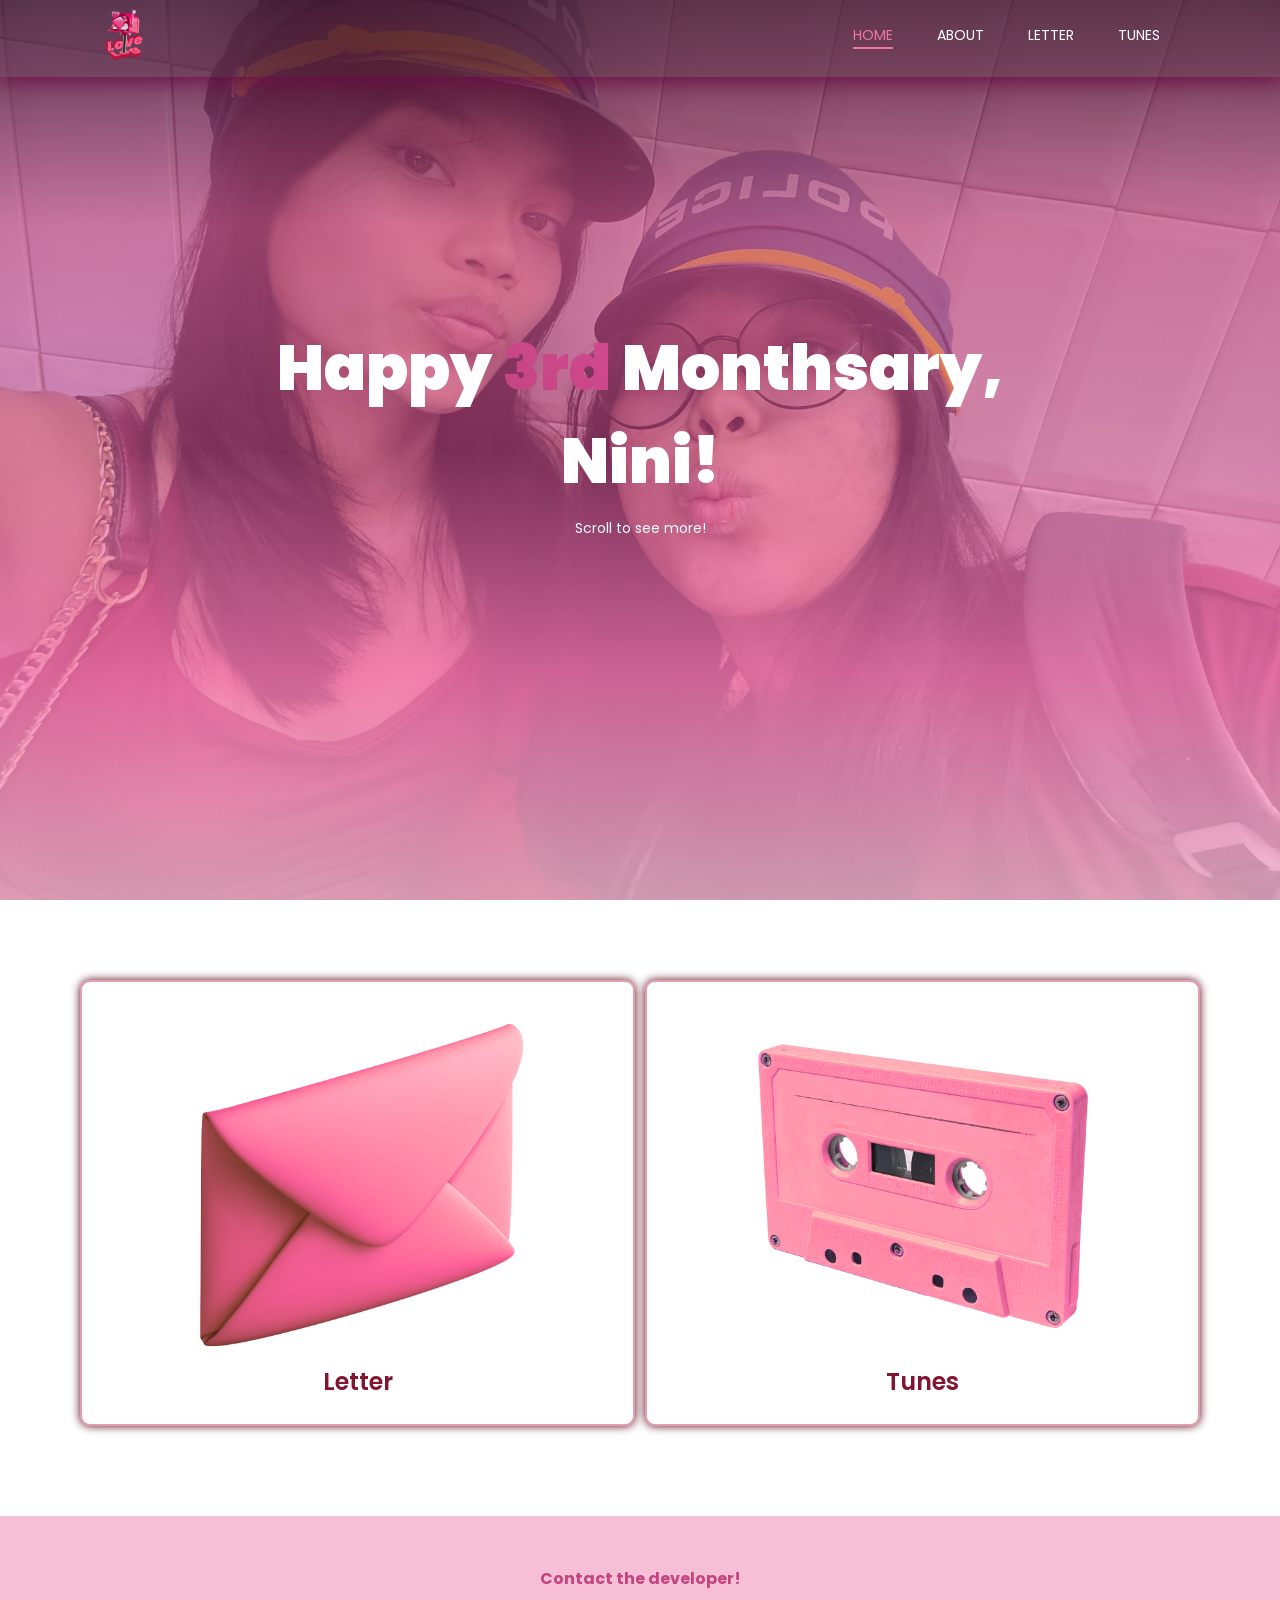
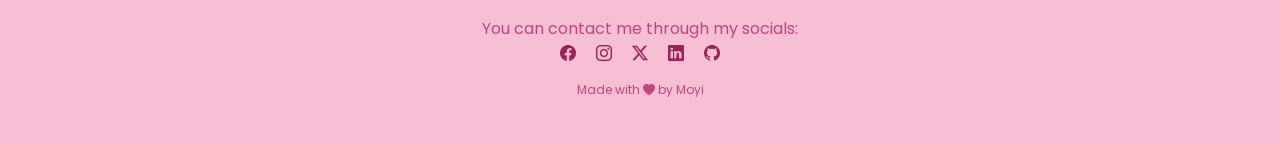
<file: index.html>
<!DOCTYPE html>
<html>
    <head>
        <meta name="viewport" content="width=device-width, initial-scale=1.0">
        <title> Happy Monthsary! </title>
        <link rel="icon" type="image/x-icon" href="images/apr.png">
        <link rel="stylesheet" href="style.css">
        <link rel="preconnect" href="https://fonts.googleapis.com">
        <link rel="preconnect" href="https://fonts.gstatic.com" crossorigin>
        <link href="https://fonts.googleapis.com/css2?family=Poppins:wght@400;500;700;900&display=swap" rel="stylesheet">
        <link rel="stylesheet" href="https://cdn.jsdelivr.net/npm/bootstrap-icons@1.11.3/font/bootstrap-icons.css">
    </head>
    <body>
        <section class="header">
            <nav>
                <a href="index.html"><img src="images/logo.png" alt=""></a>
                <div class="navLinks" id="navLLinks">
                    <i class="bi bi-x-circle-fill" onclick="hideMenu()"></i>
                    <ul>
                        <li><a href="index.html" class="active">HOME</a></li>
                        <li><a href="about.html">ABOUT</a></li>
                        <li><a href="letter.html">LETTER</a></li>
                        <li><a href="tunes.html">TUNES</a></li>
                    </ul>
                </div>
                <i class="bi bi-three-dots-vertical" onclick="showMenu()"></i>
            </nav>

            <div class="textBox">
                <h1>Happy <span>3rd</span> Monthsary,<br>Nini</span>!</h1>
                <p>Scroll to see more!</p>
            </div>
        </section>

<!----- BUTTONS ----->
        <section class="buttons">
            <div class="lt">
                <a href="letter.html"><img src="images/letter.png" alt=""><h1>Letter</h1></a>
            </div>
            <div class ="lt">
                <a href="tunes.html"><img src="images/tunes.png" alt=""><h1>Tunes</h1></a>
            </div>
        </section>

<!----- FOOTER ----->
        <section class="footer">
            <h4>Contact the developer!</h4>
            <p>You can contact me through my socials:</p>
            <div class="icons">
                <a href="https://www.facebook.com/precious.moira.vizcayno"><i class="bi bi-facebook"></i></a>
                <a href="https://www.instagram.com/moyra.aa?igsh=dmlubWl6cDI1ODhz"><i class="bi bi-instagram"></i></a>
                <a href="https://x.com/moyra_aa"><i class="bi bi-twitter-x"></i></a>
                <a href="https://www.linkedin.com/in/moira-vizcayno-36a12a377?utm_source=share_via&utm_content=profile&utm_medium=member_android"><i class="bi bi-linkedin"></i></a>
                <a href="https://github.com/taeberyy"><i class="bi bi-github"></i></a>
            </div>
            <p class="lastFooter">Made with <i class="ba bi-heart-fill"></i> by Moyi </p>
        </section>

<!----- JS ----->
    <script>
        var navLLinks = document.getElementById("navLLinks");

        function showMenu(){
            navLLinks.style.right = "0";
        }
        function hideMenu(){
            navLLinks.style.right = "-200px";
        }
    </script>

    </body>
</html>
</file>
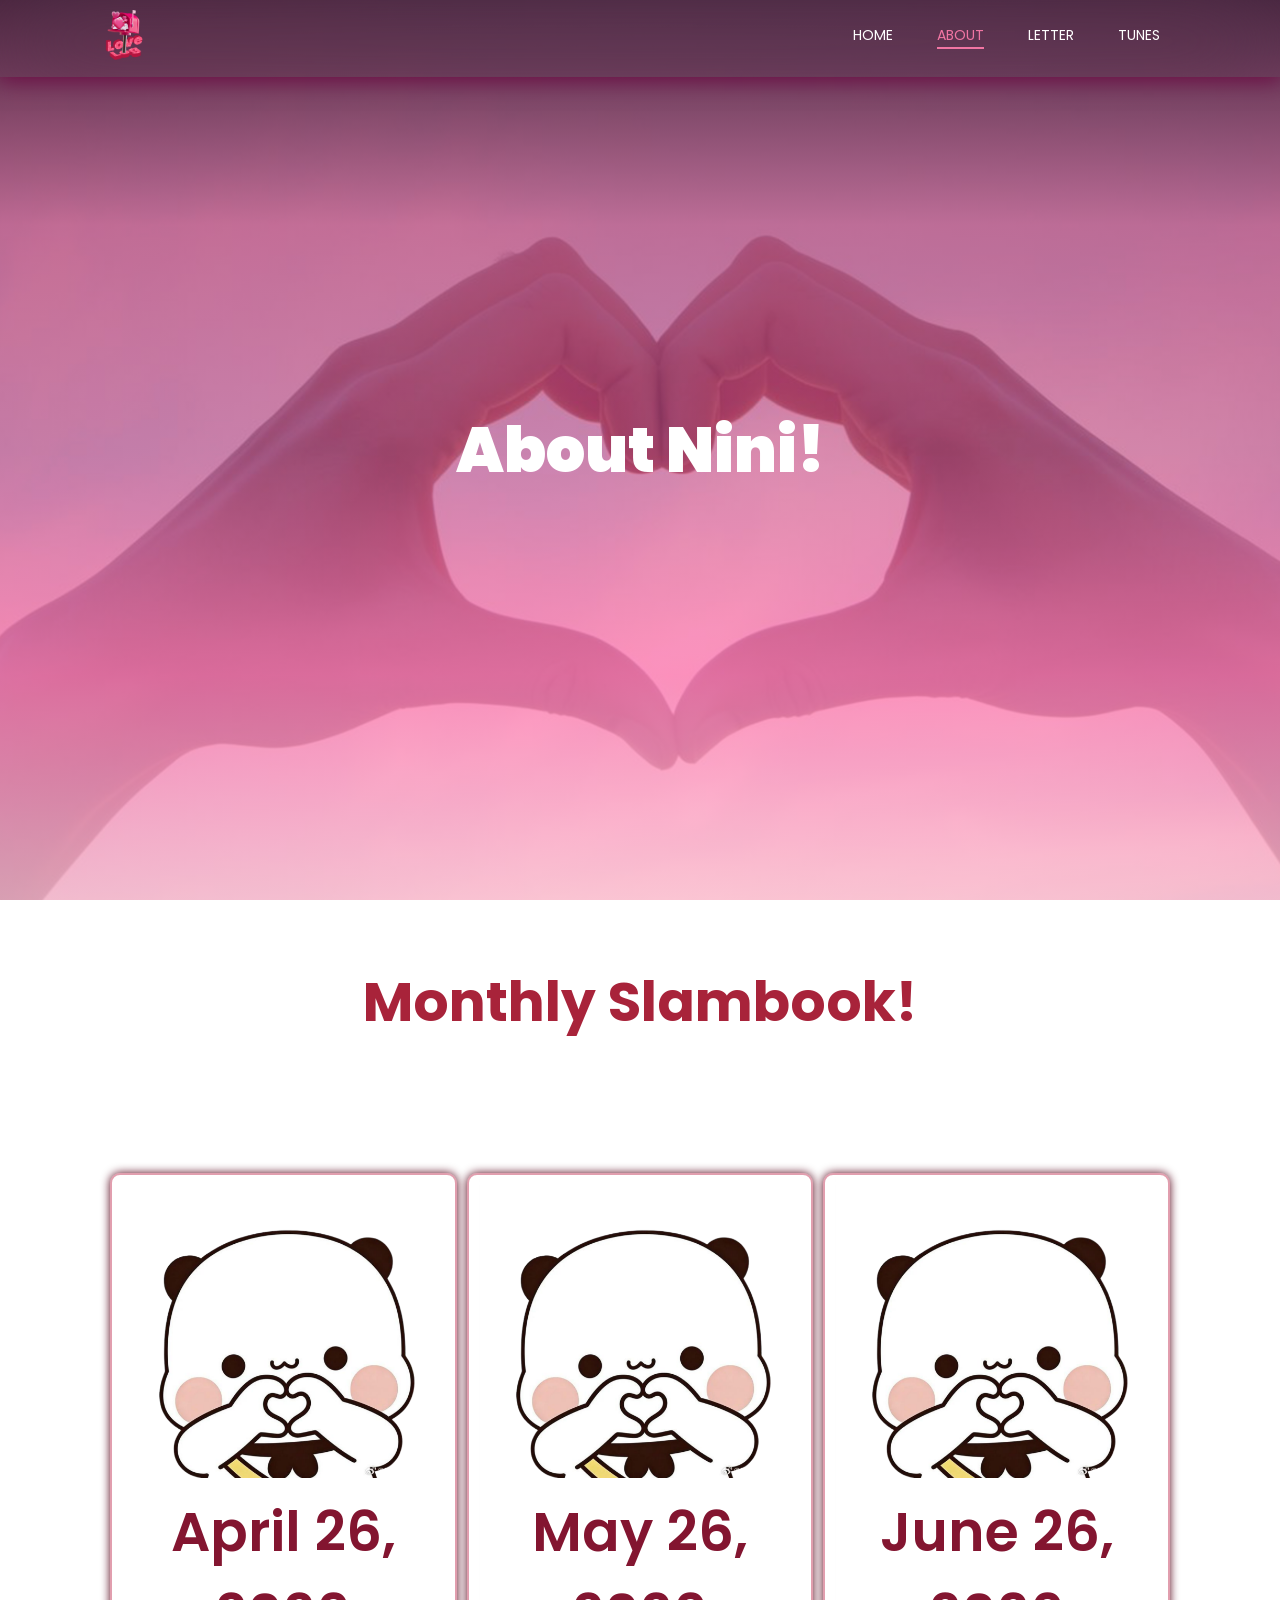
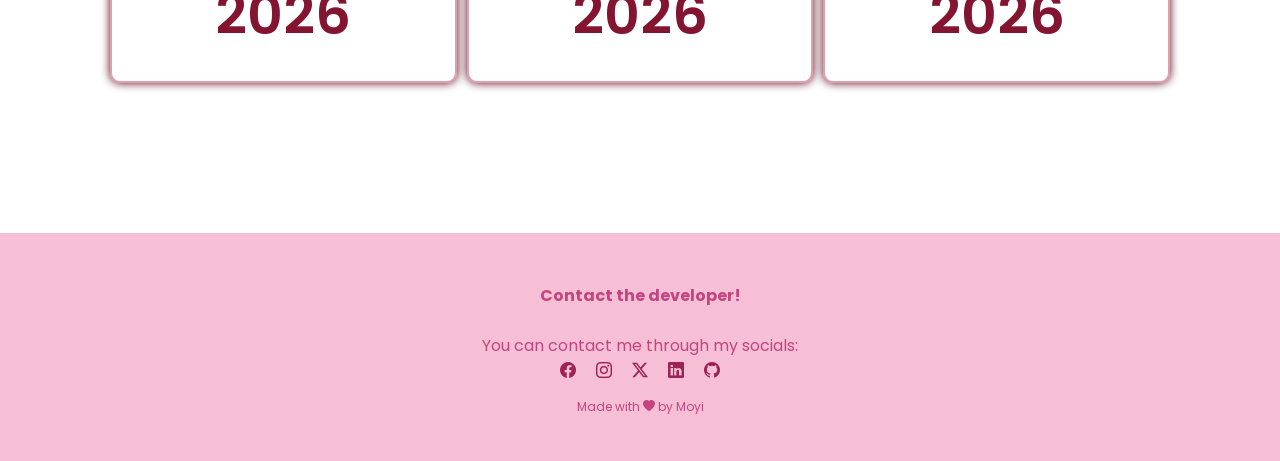
<file: about.html>
<!DOCTYPE html>
<html>
    <head>
        <meta name="viewport" content="width=device-width, initial-scale=1.0">
        <title> Happy Monthsary! </title>
        <link rel="icon" type="image/x-icon" href="images/apr.png">
        <link rel="stylesheet" href="style.css">
        <link rel="preconnect" href="https://fonts.googleapis.com">
        <link rel="preconnect" href="https://fonts.gstatic.com" crossorigin>
        <link href="https://fonts.googleapis.com/css2?family=Poppins:wght@400;500;700;900&display=swap" rel="stylesheet">
        <link rel="stylesheet" href="https://cdn.jsdelivr.net/npm/bootstrap-icons@1.11.3/font/bootstrap-icons.css">
    </head>
    <body>
        <section class="subHeader">
            <nav>
                <a href="index.html"><img src="images/logo.png" alt=""></a>
                <div class="navLinks" id="navLLinks">
                    <i class="bi bi-x-circle-fill" onclick="hideMenu()"></i>
                    <ul>
                        <li><a href="index.html">HOME</a></li>
                        <li><a href="about.html" class="active">ABOUT</a></li>
                        <li><a href="letter.html">LETTER</a></li>
                        <li><a href="tunes.html">TUNES</a></li>
                    </ul>
                </div>
                <i class="bi bi-three-dots-vertical" onclick="showMenu()"></i>
            </nav>

            <div class="textBox">
                <h1>About Nini!</h1>
            </div>
        </section>

<!----- SLAMBOOK -----> 
        <section class="slambook">
            <h1>Monthly Slambook!</h1>
            <div class="buttons">
            <div class="lt">
                <a href="about1.html"><img src="images/dudu.png" alt=""><h1>April 26, 2026</h1></a>
            </div>
            <div class ="lt">
                <a href="about2.html"><img src="images/dudu.png" alt=""><h1>May 26, 2026</h1></a>
            </div>
            <div class ="lt">
                <a href="about3.html"><img src="images/dudu.png" alt=""><h1>June 26, 2026</h1></a>
            </div>
        </div>
            
        </section>
<!----- FOOTER ----->
        <section class="footer">
            <h4>Contact the developer!</h4>
            <p>You can contact me through my socials:</p>
            <div class="icons">
                <a href="https://www.facebook.com/precious.moira.vizcayno"><i class="bi bi-facebook"></i></a>
                <a href="https://www.instagram.com/moyra.aa?igsh=dmlubWl6cDI1ODhz"><i class="bi bi-instagram"></i></a>
                <a href="https://x.com/moyra_aa"><i class="bi bi-twitter-x"></i></a>
                <a href="https://www.linkedin.com/in/moira-vizcayno-36a12a377?utm_source=share_via&utm_content=profile&utm_medium=member_android"><i class="bi bi-linkedin"></i></a>
                <a href="https://github.com/taeberyy"><i class="bi bi-github"></i></a>
            </div>
            <p class="lastFooter">Made with <i class="ba bi-heart-fill"></i> by Moyi </p>
        </section>

<!----- JS ----->
    <script>
        var navLLinks = document.getElementById("navLLinks");

        function showMenu(){
            navLLinks.style.right = "0";
        }
        function hideMenu(){
            navLLinks.style.right = "-200px";
        }
    </script>

    </body>
</html>
</file>
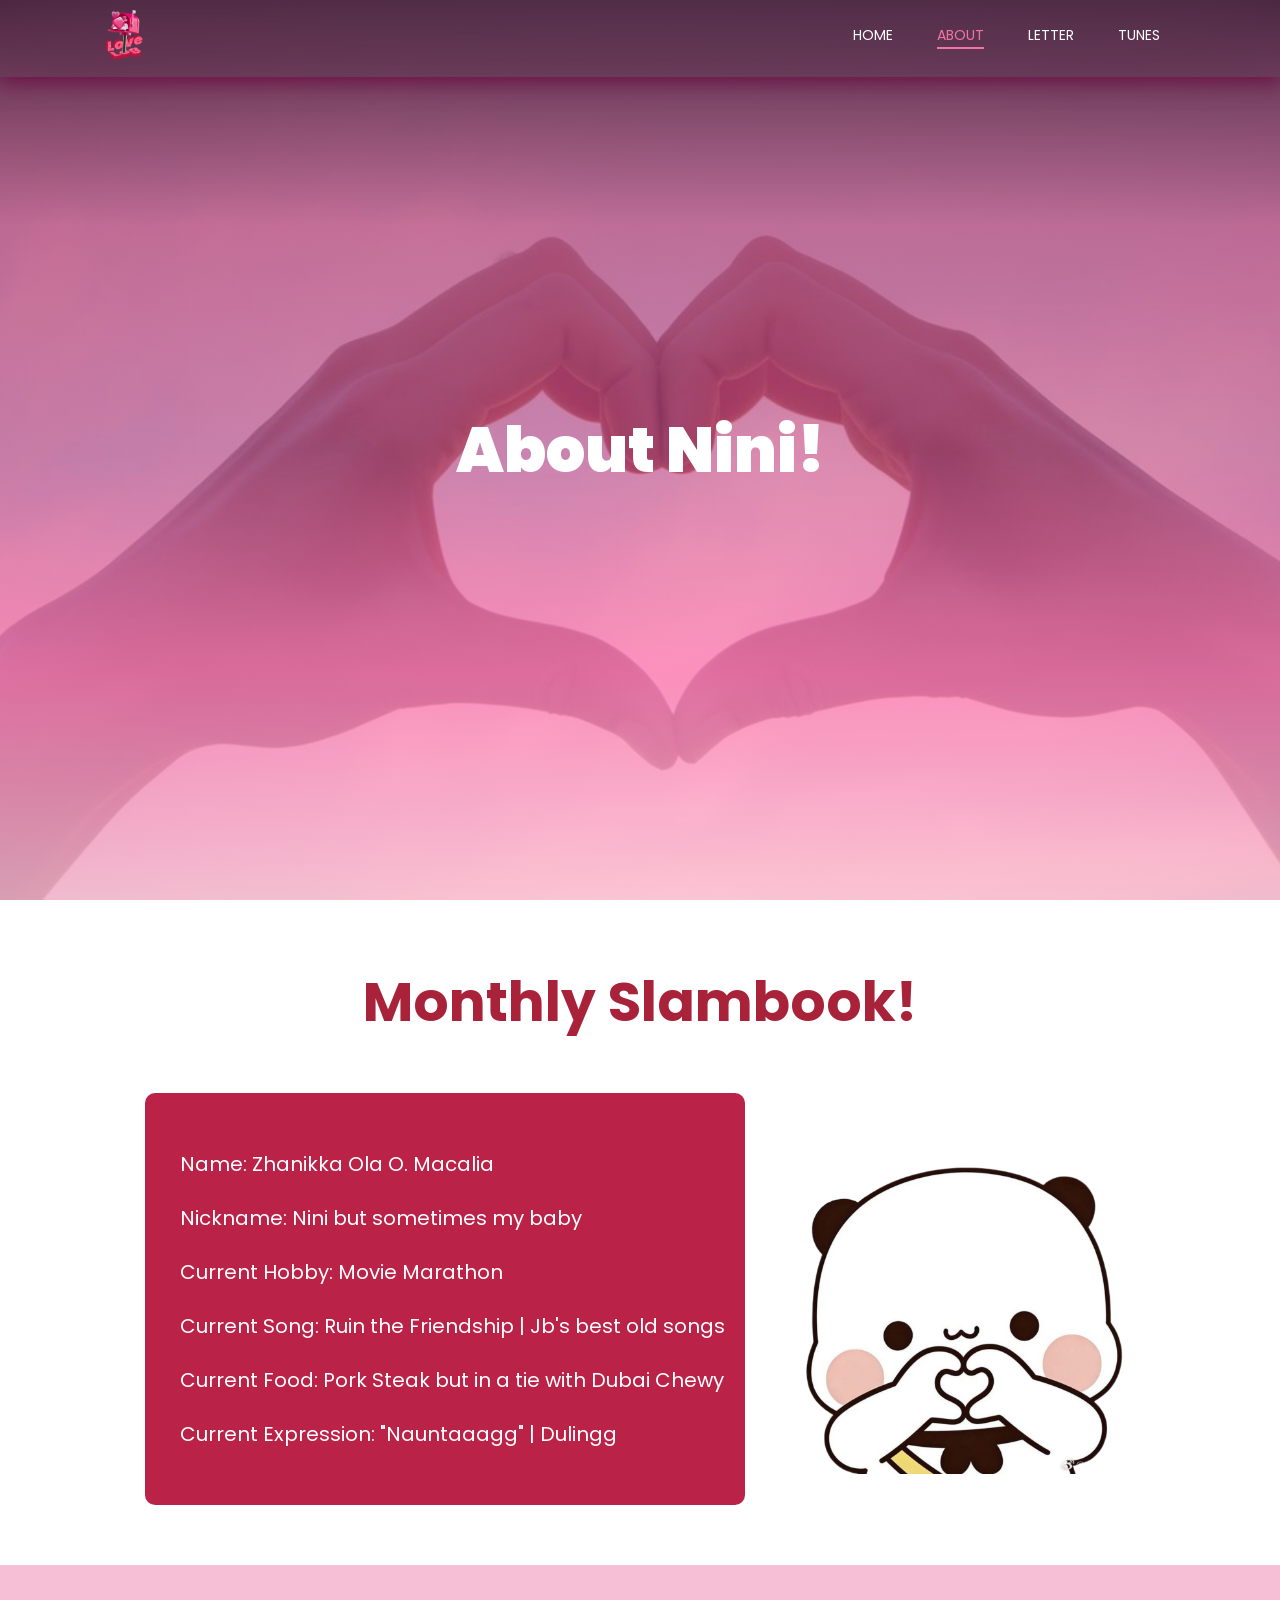
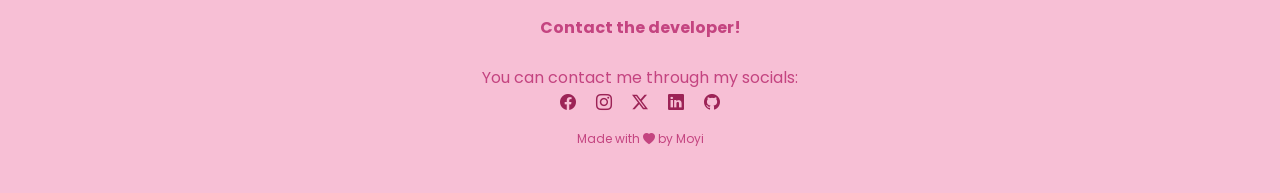
<file: about1.html>
<!DOCTYPE html>
<html>
    <head>
        <meta name="viewport" content="width=device-width, initial-scale=1.0">
        <title> Happy Monthsary! </title>
        <link rel="icon" type="image/x-icon" href="images/apr.png">
        <link rel="stylesheet" href="style.css">
        <link rel="preconnect" href="https://fonts.googleapis.com">
        <link rel="preconnect" href="https://fonts.gstatic.com" crossorigin>
        <link href="https://fonts.googleapis.com/css2?family=Poppins:wght@400;500;700;900&display=swap" rel="stylesheet">
        <link rel="stylesheet" href="https://cdn.jsdelivr.net/npm/bootstrap-icons@1.11.3/font/bootstrap-icons.css">
    </head>
    <body>
        <section class="subHeader">
            <nav>
                <a href="index.html"><img src="images/logo.png" alt=""></a>
                <div class="navLinks" id="navLLinks">
                    <i class="bi bi-x-circle-fill" onclick="hideMenu()"></i>
                    <ul>
                        <li><a href="index.html">HOME</a></li>
                        <li><a href="about.html" class="active">ABOUT</a></li>
                        <li><a href="letter.html">LETTER</a></li>
                        <li><a href="tunes.html">TUNES</a></li>
                    </ul>
                </div>
                <i class="bi bi-three-dots-vertical" onclick="showMenu()"></i>
            </nav>

            <div class="textBox">
                <h1>About Nini!</h1>
            </div>
        </section>

<!----- SLAMBOOK -----> 
        <section class="slambook">
            <h1>Monthly Slambook!</h1>
            <div class="slamNiniBox">
                <div class="slamNini">
                <p>Name: Zhanikka Ola O. Macalia</p>
                <p>Nickname: Nini but sometimes my baby</p>
                <p>Current Hobby: Movie Marathon</p>
                <p>Current Song: Ruin the Friendship | Jb's best old songs</p>
                <p>Current Food: Pork Steak but in a tie with Dubai Chewy</p>
                <p>Current Expression: "Nauntaaagg" | Dulingg </p> 
                </div>
            <div class="slamNiniImg"><img src="images/dudu.png" alt="">
            </div>  
            </div>         
        </section>
            
        </section>
<!----- FOOTER ----->
        <section class="footer">
            <h4>Contact the developer!</h4>
            <p>You can contact me through my socials:</p>
            <div class="icons">
                <a href="https://www.facebook.com/precious.moira.vizcayno"><i class="bi bi-facebook"></i></a>
                <a href="https://www.instagram.com/moyra.aa?igsh=dmlubWl6cDI1ODhz"><i class="bi bi-instagram"></i></a>
                <a href="https://x.com/moyra_aa"><i class="bi bi-twitter-x"></i></a>
                <a href="https://www.linkedin.com/in/moira-vizcayno-36a12a377?utm_source=share_via&utm_content=profile&utm_medium=member_android"><i class="bi bi-linkedin"></i></a>
                <a href="https://github.com/taeberyy"><i class="bi bi-github"></i></a>
            </div>
            <p class="lastFooter">Made with <i class="ba bi-heart-fill"></i> by Moyi </p>
        </section>

<!----- JS ----->
    <script>
        var navLLinks = document.getElementById("navLLinks");

        function showMenu(){
            navLLinks.style.right = "0";
        }
        function hideMenu(){
            navLLinks.style.right = "-200px";
        }
    </script>

    </body>
</html>
</file>
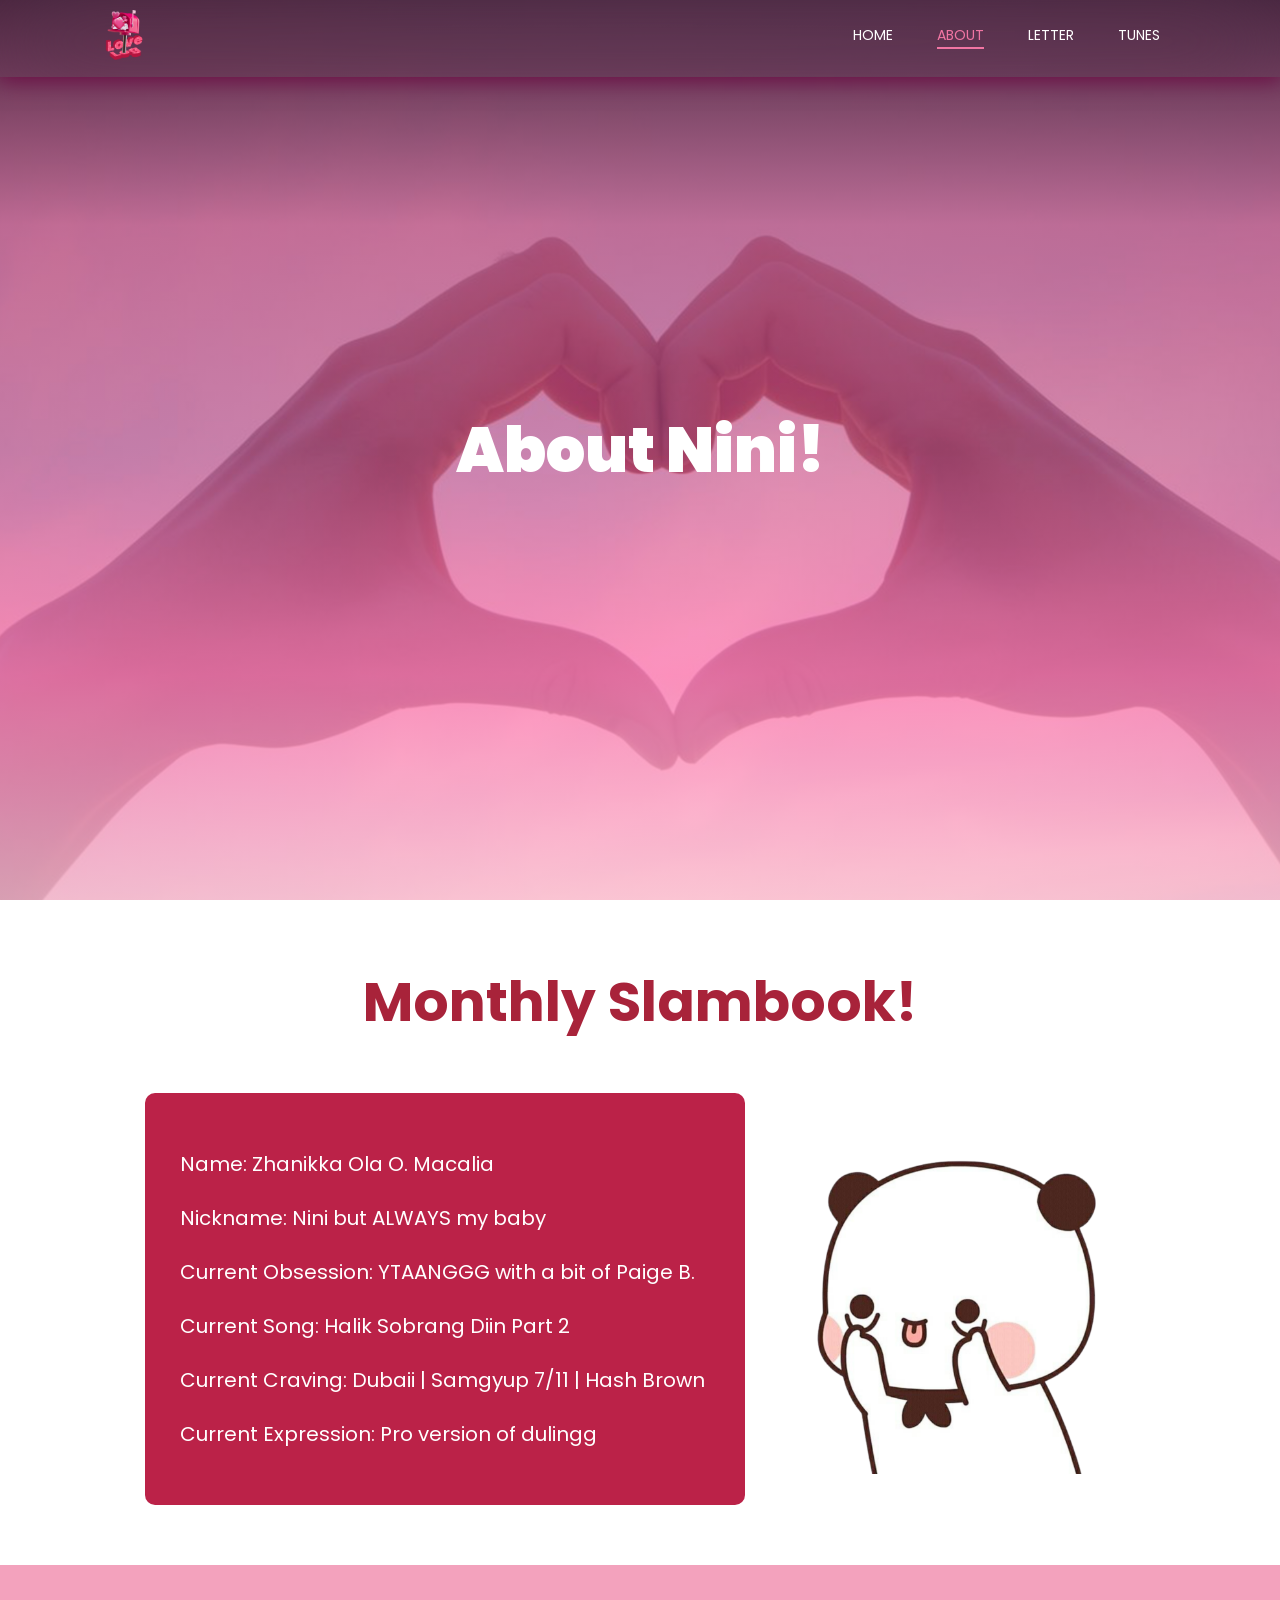
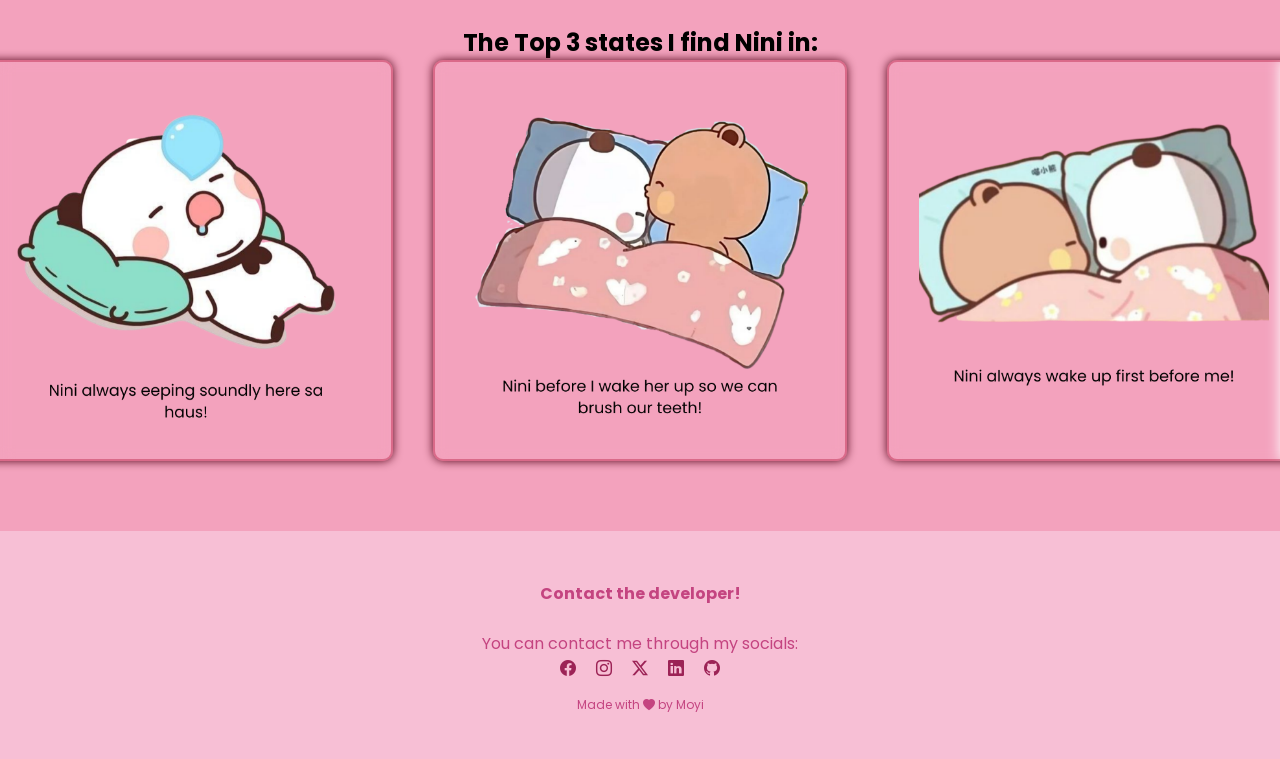
<file: about2.html>
<!DOCTYPE html>
<html>
    <head>
        <meta name="viewport" content="width=device-width, initial-scale=1.0">
        <title> Happy Monthsary! </title>
        <link rel="icon" type="image/x-icon" href="images/apr.png">
        <link rel="stylesheet" href="style.css">
        <link rel="preconnect" href="https://fonts.googleapis.com">
        <link rel="preconnect" href="https://fonts.gstatic.com" crossorigin>
        <link href="https://fonts.googleapis.com/css2?family=Poppins:wght@400;500;700;900&display=swap" rel="stylesheet">
        <link rel="stylesheet" href="https://cdn.jsdelivr.net/npm/bootstrap-icons@1.11.3/font/bootstrap-icons.css">
    </head>
    <body>
        <section class="subHeader">
            <nav>
                <a href="index.html"><img src="images/logo.png" alt=""></a>
                <div class="navLinks" id="navLLinks">
                    <i class="bi bi-x-circle-fill" onclick="hideMenu()"></i>
                    <ul>
                        <li><a href="index.html">HOME</a></li>
                        <li><a href="about.html" class="active">ABOUT</a></li>
                        <li><a href="letter.html">LETTER</a></li>
                        <li><a href="tunes.html">TUNES</a></li>
                    </ul>
                </div>
                <i class="bi bi-three-dots-vertical" onclick="showMenu()"></i>
            </nav>

            <div class="textBox">
                <h1>About Nini!</h1>
            </div>
        </section>

<!----- SLAMBOOK -----> 
        <section class="slambook">
            <h1>Monthly Slambook!</h1>
            <div class="slamNiniBox">
                <div class="slamNini">
                <p>Name: Zhanikka Ola O. Macalia</p>
                <p>Nickname: Nini but ALWAYS my baby</p>
                <p>Current Obsession: YTAANGGG with a bit of Paige B. </p>
                <p>Current Song: Halik Sobrang Diin Part 2</p>
                <p>Current Craving: Dubaii | Samgyup 7/11 | Hash Brown</p>
                <p>Current Expression: Pro version of dulingg </p> 
                </div>
            <div class="slamNiniImg"><img src="images/niniA.png" alt="">
            </div>  
            </div>         
        </section>

        <section class="aboutsec">
            <h1>The Top 3 states I find Nini in: </h1>
            <div class="parapantay">
                <div class="absec2">
                <img src="images/niniB.png" alt="">
                </div>
                <div class ="absec2">
                <img src="images/niniC.png" alt="">
                </div>
                <div class ="absec2">
                <img src="images/niniD.png" alt="">
                </div>
            </div>
            
        </section>
<!----- FOOTER ----->
        <section class="footer">
            <h4>Contact the developer!</h4>
            <p>You can contact me through my socials:</p>
            <div class="icons">
                <a href="https://www.facebook.com/precious.moira.vizcayno"><i class="bi bi-facebook"></i></a>
                <a href="https://www.instagram.com/moyra.aa?igsh=dmlubWl6cDI1ODhz"><i class="bi bi-instagram"></i></a>
                <a href="https://x.com/moyra_aa"><i class="bi bi-twitter-x"></i></a>
                <a href="https://www.linkedin.com/in/moira-vizcayno-36a12a377?utm_source=share_via&utm_content=profile&utm_medium=member_android"><i class="bi bi-linkedin"></i></a>
                <a href="https://github.com/taeberyy"><i class="bi bi-github"></i></a>
            </div>
            <p class="lastFooter">Made with <i class="ba bi-heart-fill"></i> by Moyi </p>
        </section>

<!----- JS ----->
    <script>
        var navLLinks = document.getElementById("navLLinks");

        function showMenu(){
            navLLinks.style.right = "0";
        }
        function hideMenu(){
            navLLinks.style.right = "-200px";
        }
    </script>

    </body>
</html>
</file>
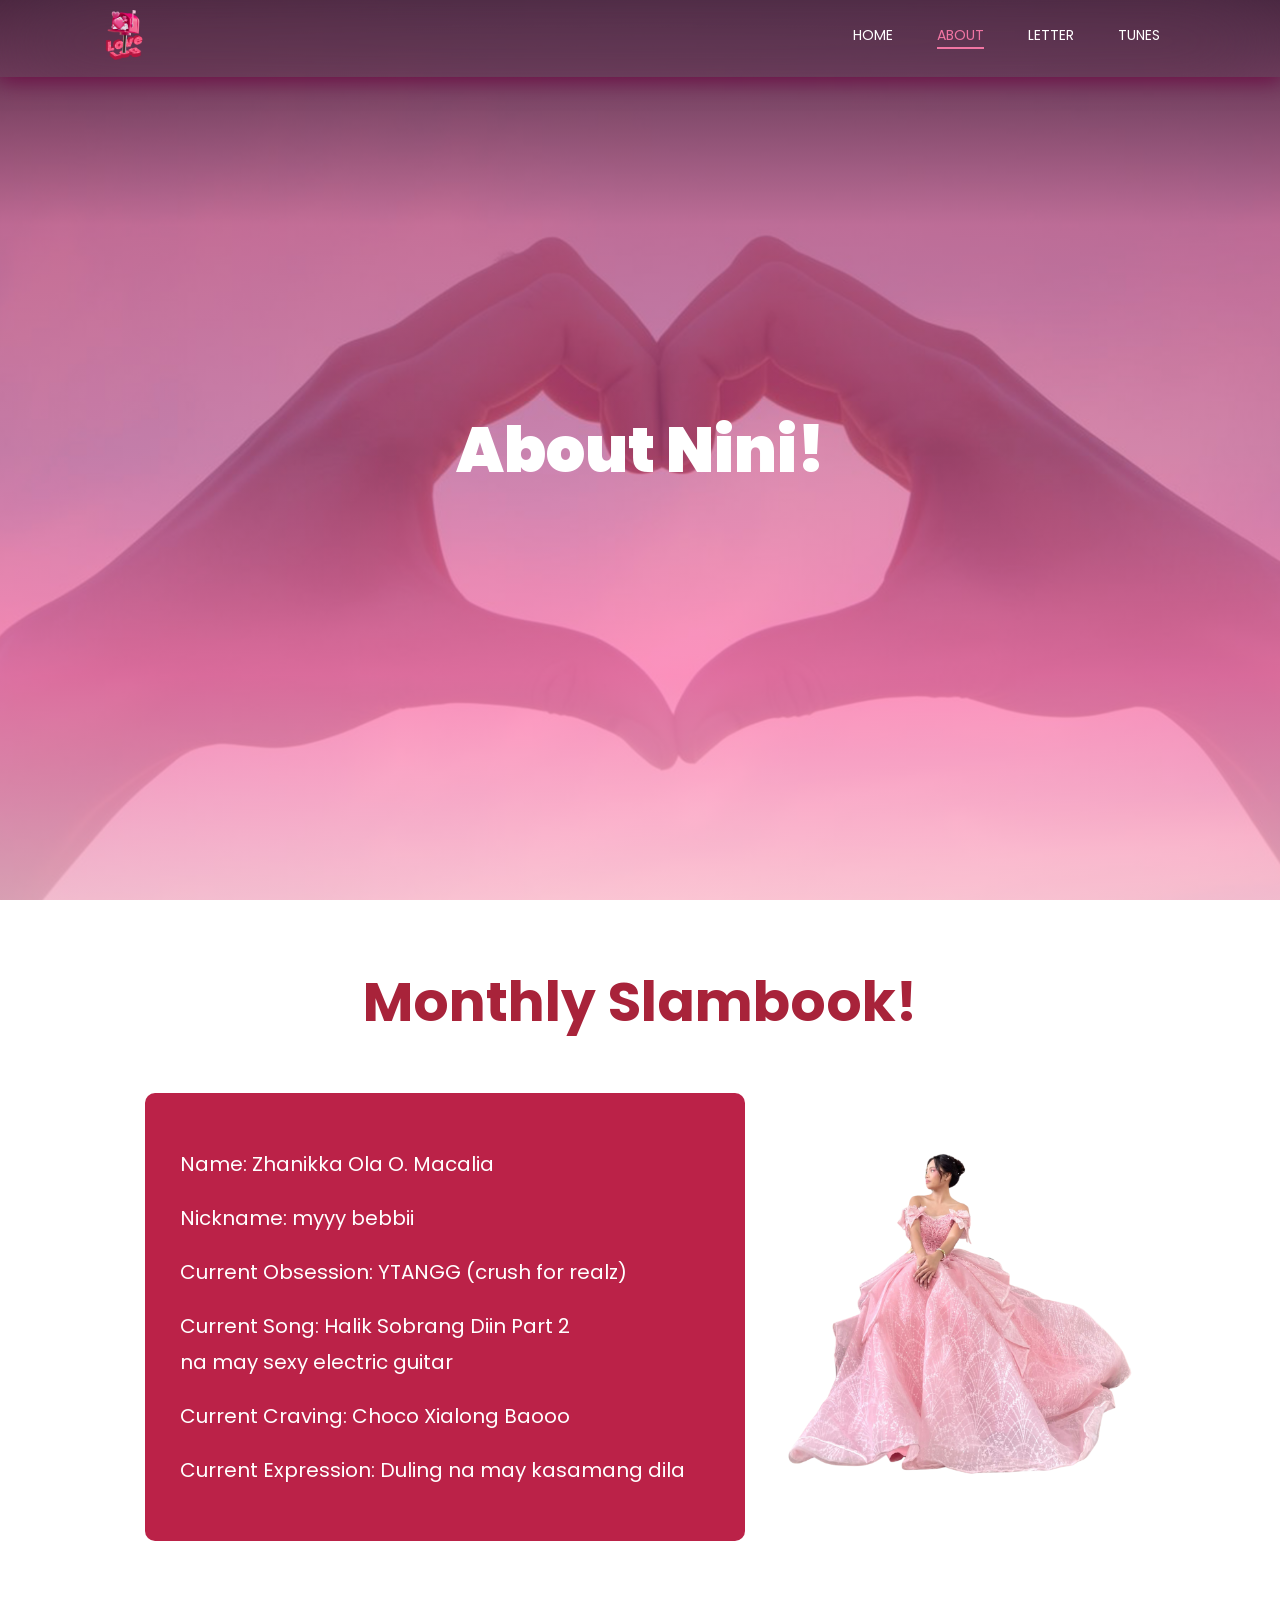
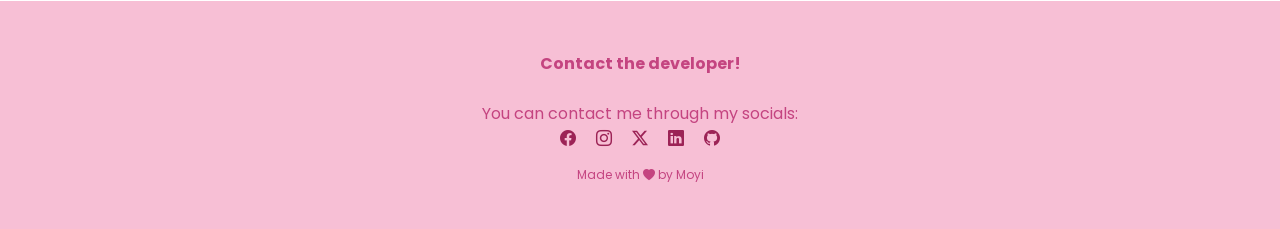
<file: about3.html>
<!DOCTYPE html>
<html>
    <head>
        <meta name="viewport" content="width=device-width, initial-scale=1.0">
        <title> Happy Monthsary! </title>
        <link rel="icon" type="image/x-icon" href="images/apr.png">
        <link rel="stylesheet" href="style.css">
        <link rel="preconnect" href="https://fonts.googleapis.com">
        <link rel="preconnect" href="https://fonts.gstatic.com" crossorigin>
        <link href="https://fonts.googleapis.com/css2?family=Poppins:wght@400;500;700;900&display=swap" rel="stylesheet">
        <link rel="stylesheet" href="https://cdn.jsdelivr.net/npm/bootstrap-icons@1.11.3/font/bootstrap-icons.css">
    </head>
    <body>
        <section class="subHeader">
            <nav>
                <a href="index.html"><img src="images/logo.png" alt=""></a>
                <div class="navLinks" id="navLLinks">
                    <i class="bi bi-x-circle-fill" onclick="hideMenu()"></i>
                    <ul>
                        <li><a href="index.html">HOME</a></li>
                        <li><a href="about.html" class="active">ABOUT</a></li>
                        <li><a href="letter.html">LETTER</a></li>
                        <li><a href="tunes.html">TUNES</a></li>
                    </ul>
                </div>
                <i class="bi bi-three-dots-vertical" onclick="showMenu()"></i>
            </nav>

            <div class="textBox">
                <h1>About Nini!</h1>
            </div>
        </section>

<!----- SLAMBOOK -----> 
        <section class="slambook">
            <h1>Monthly Slambook!</h1>
            <div class="slamNiniBox">
                <div class="slamNini">
                <p>Name: Zhanikka Ola O. Macalia</p>
                <p>Nickname: myyy bebbii</p>
                <p>Current Obsession: YTANGG (crush for realz) </p>
                <p>Current Song: Halik Sobrang Diin Part 2 <br> na may sexy electric guitar</p>
                <p>Current Craving: Choco Xialong Baooo</p>
                <p>Current Expression: Duling na may kasamang dila </p> 
                </div>
            <div class="slamNiniImg"><img src="images/niniProm.png" alt="">
            </div>  
            </div>         
        </section>


            
        </section>
<!----- FOOTER ----->
        <section class="footer">
            <h4>Contact the developer!</h4>
            <p>You can contact me through my socials:</p>
            <div class="icons">
                <a href="https://www.facebook.com/precious.moira.vizcayno"><i class="bi bi-facebook"></i></a>
                <a href="https://www.instagram.com/moyra.aa?igsh=dmlubWl6cDI1ODhz"><i class="bi bi-instagram"></i></a>
                <a href="https://x.com/moyra_aa"><i class="bi bi-twitter-x"></i></a>
                <a href="https://www.linkedin.com/in/moira-vizcayno-36a12a377?utm_source=share_via&utm_content=profile&utm_medium=member_android"><i class="bi bi-linkedin"></i></a>
                <a href="https://github.com/taeberyy"><i class="bi bi-github"></i></a>
            </div>
            <p class="lastFooter">Made with <i class="ba bi-heart-fill"></i> by Moyi </p>
        </section>

<!----- JS ----->
    <script>
        var navLLinks = document.getElementById("navLLinks");

        function showMenu(){
            navLLinks.style.right = "0";
        }
        function hideMenu(){
            navLLinks.style.right = "-200px";
        }
    </script>

    </body>
</html>
</file>
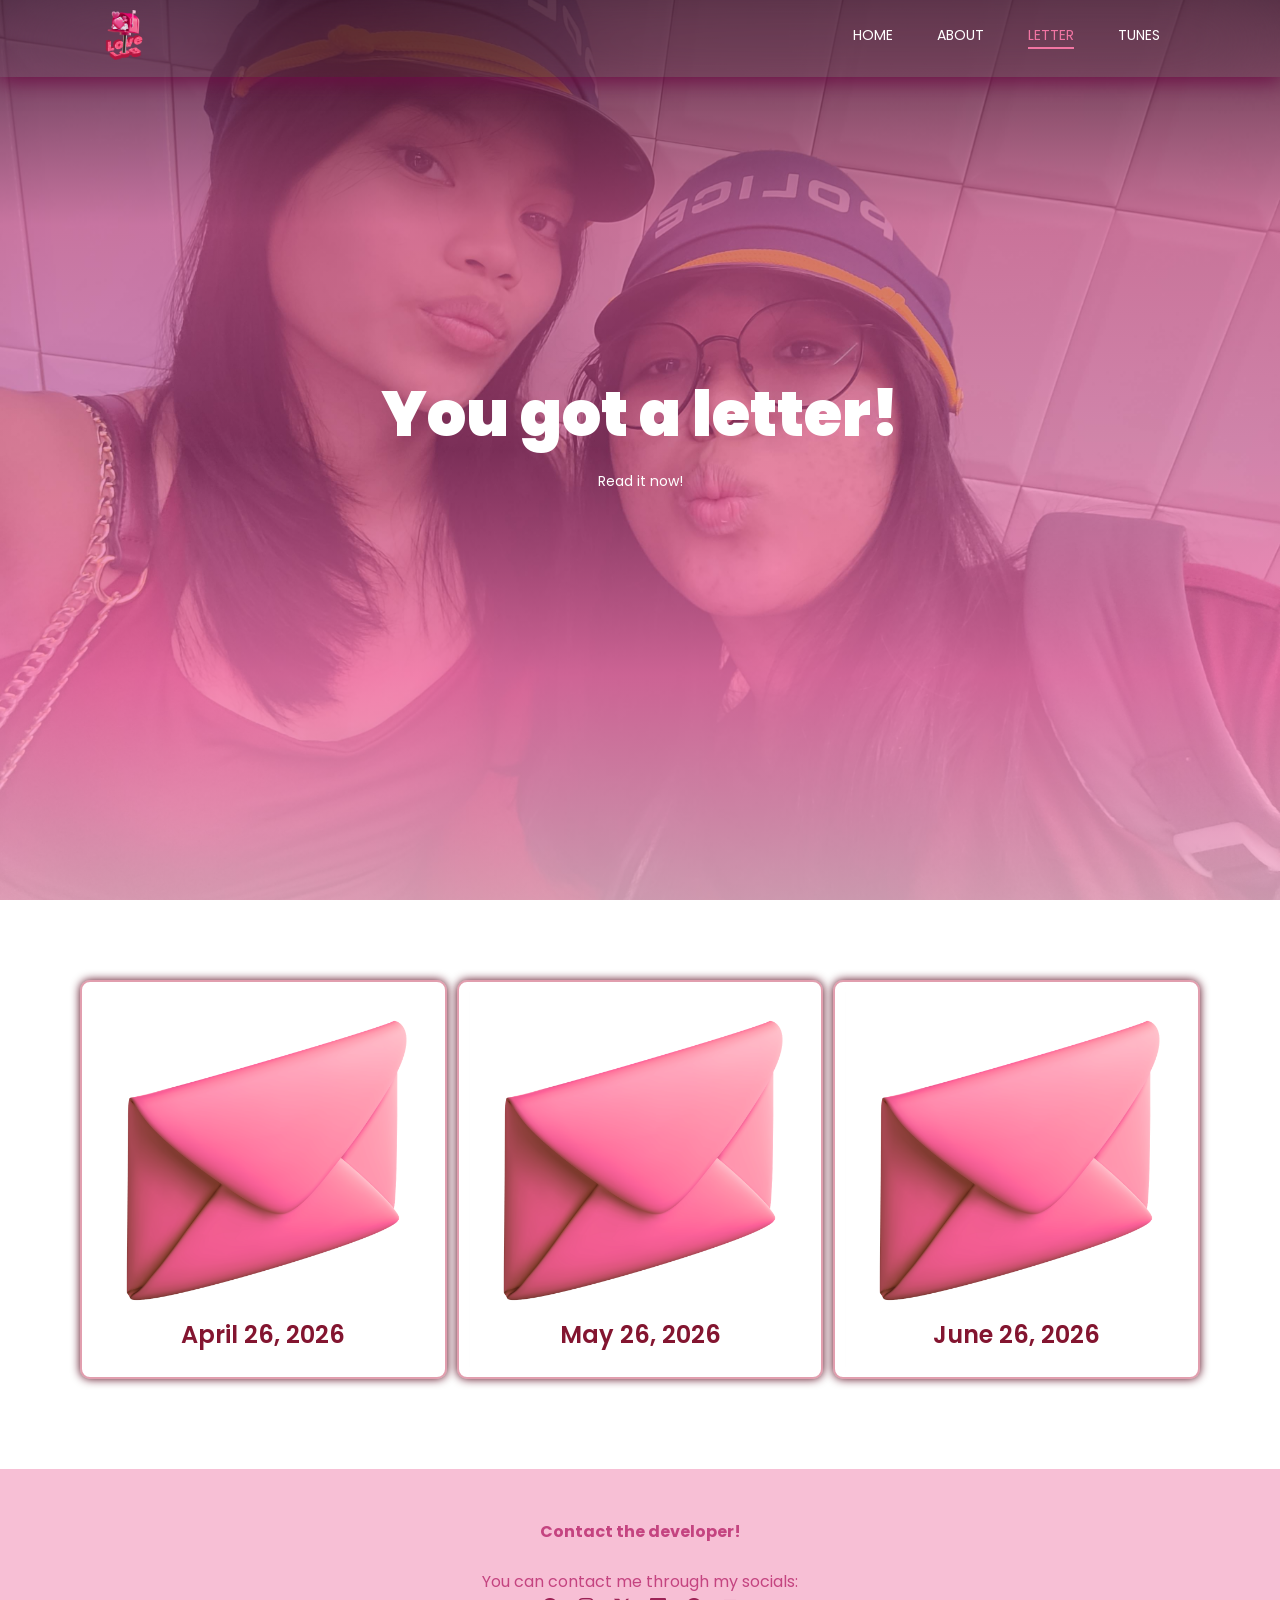
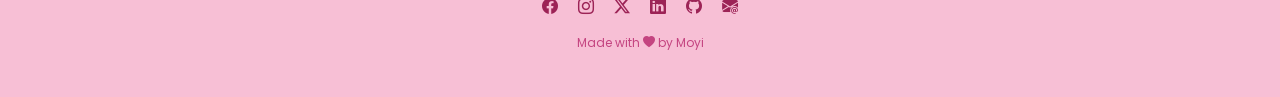
<file: letter.html>
<!DOCTYPE html>
<html>
    <head>
        <meta name="viewport" content="width=device-width, initial-scale=1.0">
        <title> Happy Monthsary! </title>
        <link rel="icon" type="image/x-icon" href="images/apr.png">
        <link rel="stylesheet" href="style.css">
        <link rel="preconnect" href="https://fonts.googleapis.com">
        <link rel="preconnect" href="https://fonts.gstatic.com" crossorigin>
        <link href="https://fonts.googleapis.com/css2?family=Poppins:wght@400;500;700;900&display=swap" rel="stylesheet">
        <link rel="stylesheet" href="https://cdn.jsdelivr.net/npm/bootstrap-icons@1.11.3/font/bootstrap-icons.css">
    </head>
    <body>
        <section class="header">
            <nav>
                <a href="index.html"><img src="images/logo.png" alt=""></a>
                <div class="navLinks" id="navLLinks">
                    <i class="bi bi-x-circle-fill" onclick="hideMenu()"></i>
                    <ul>
                        <li><a href="index.html">HOME</a></li>
                        <li><a href="about.html">ABOUT</a></li>
                        <li><a href="letter.html" class="active">LETTER</a></li>
                        <li><a href="tunes.html">TUNES</a></li>
                    </ul>
                </div>
                <i class="bi bi-three-dots-vertical" onclick="showMenu()"></i>
            </nav>

            <div class="textBox">
                <h1>You got a letter!</h1>
                <p>Read it now!</p>
            </div>
        </section>

<!----- BUTTONS ----->
        <section class="buttons">
            <div class="lt">
                <a href="letter1.html"><img src="images/letter.png" alt=""><h1>April 26, 2026</h1></a>
            </div>
            <div class ="lt">
                <a href="letter2.html"><img src="images/letter.png" alt=""><h1>May 26, 2026</h1></a>
            </div>
            <div class ="lt">
                <a href="letter3.html"><img src="images/letter.png" alt=""><h1>June 26, 2026</h1></a>
            </div>
        </section>
       
<!----- FOOTER ----->
        <section class="footer">
            <h4>Contact the developer!</h4>
            <p>You can contact me through my socials:</p>
            <div class="icons">
                <a href="https://www.facebook.com/precious.moira.vizcayno"><i class="bi bi-facebook"></i></a>
                <a href="https://www.instagram.com/moyra.aa?igsh=dmlubWl6cDI1ODhz"><i class="bi bi-instagram"></i></a>
                <a href="https://x.com/moyra_aa"><i class="bi bi-twitter-x"></i></a>
                <a href="https://www.linkedin.com/in/moira-vizcayno-36a12a377?utm_source=share_via&utm_content=profile&utm_medium=member_android"><i class="bi bi-linkedin"></i></a>
                <a href="https://github.com/taeberyy"><i class="bi bi-github"></i></a>
                <a href="moirapreciousvizcayno@gmail.com"><i class="bi bi-envelope-at-fill"></i></a>
            </div>
            <p class="lastFooter">Made with <i class="ba bi-heart-fill"></i> by Moyi </p>
        </section>

<!----- JS ----->
    <script>
        var navLLinks = document.getElementById("navLLinks");

        function showMenu(){
            navLLinks.style.right = "0";
        }
        function hideMenu(){
            navLLinks.style.right = "-200px";
        }
    </script>

    </body>
</html>
</file>
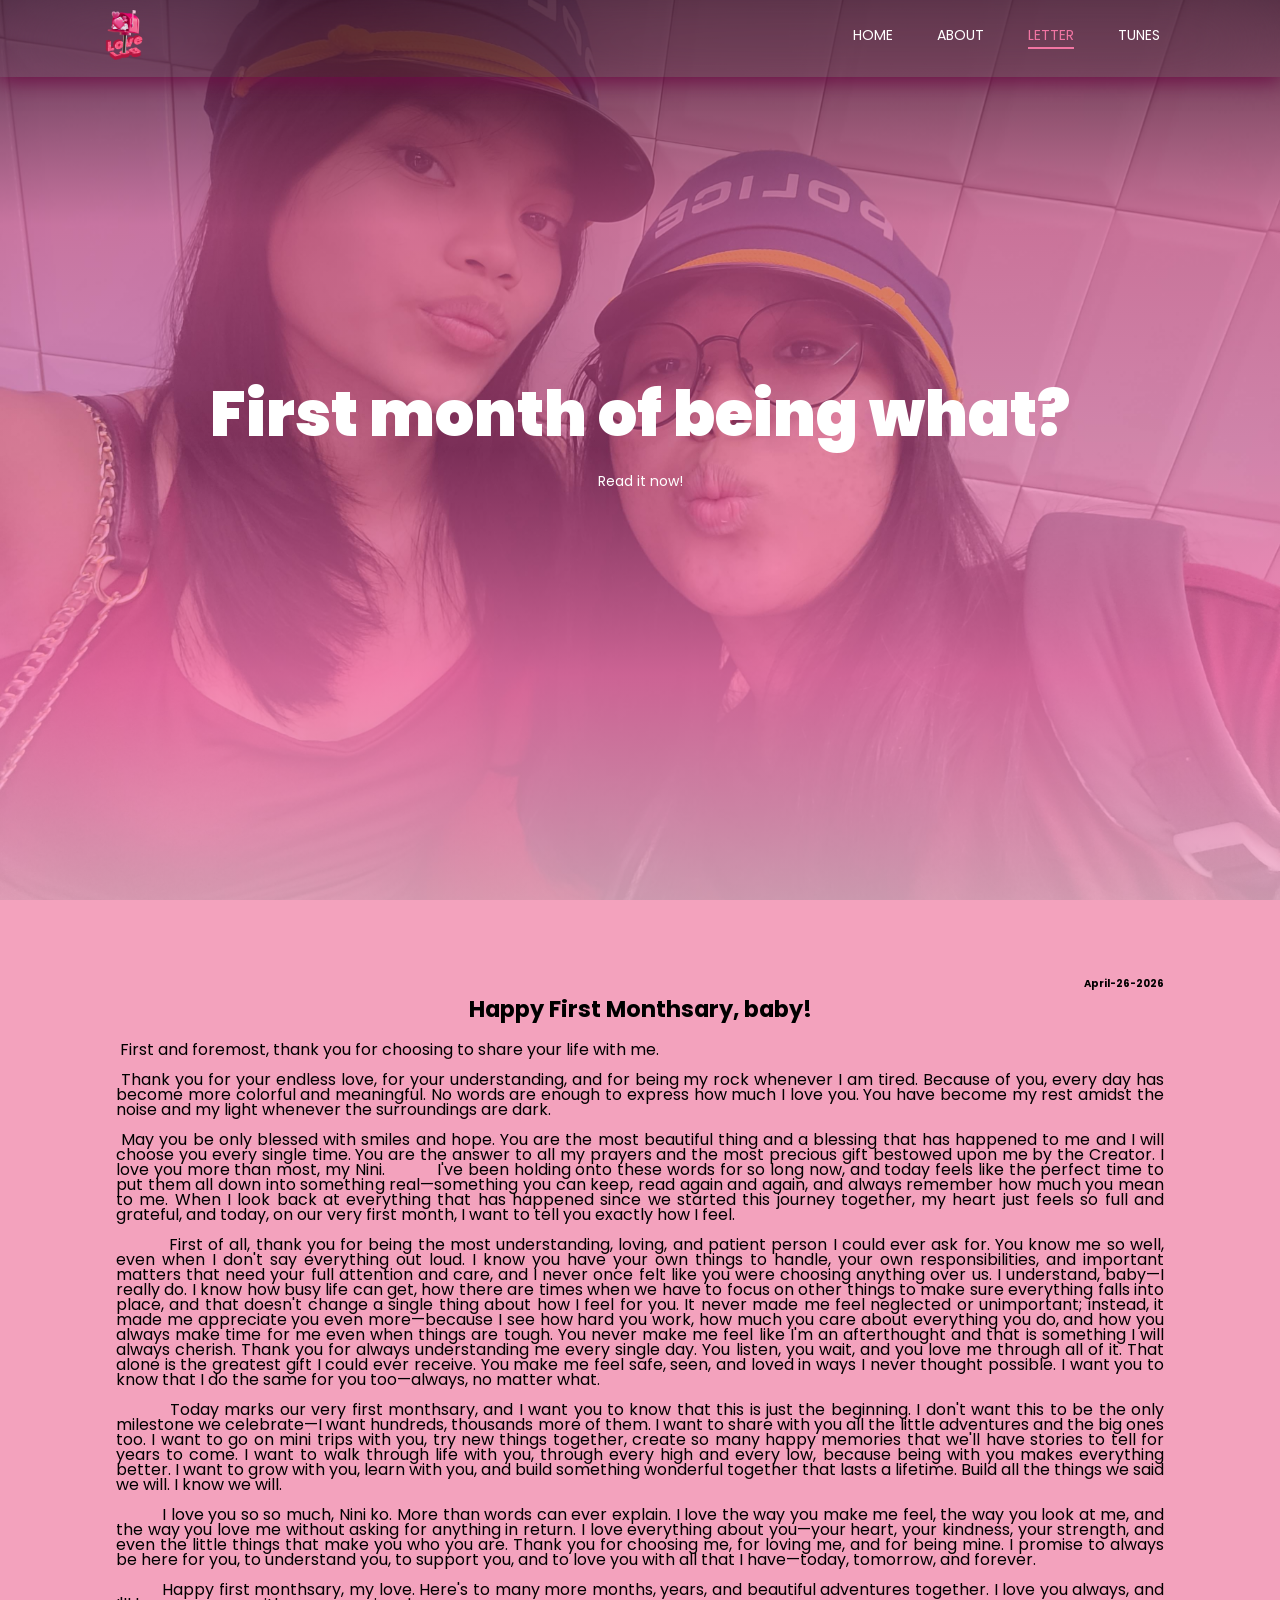
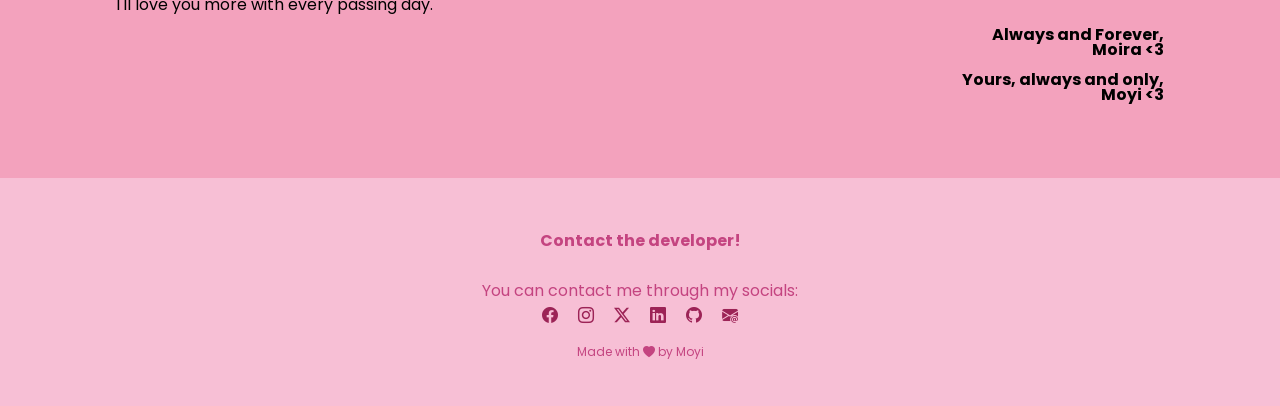
<file: letter1.html>
<!DOCTYPE html>
<html>
    <head>
        <meta name="viewport" content="width=device-width, initial-scale=1.0">
        <title> Happy Monthsary! </title>
        <link rel="icon" type="image/x-icon" href="images/apr.png">
        <link rel="stylesheet" href="style.css">
        <link rel="preconnect" href="https://fonts.googleapis.com">
        <link rel="preconnect" href="https://fonts.gstatic.com" crossorigin>
        <link href="https://fonts.googleapis.com/css2?family=Poppins:wght@400;500;700;900&display=swap" rel="stylesheet">
        <link rel="stylesheet" href="https://cdn.jsdelivr.net/npm/bootstrap-icons@1.11.3/font/bootstrap-icons.css">
    </head>
    <body>
        <section class="header">
            <nav>
                <a href="index.html"><img src="images/logo.png" alt=""></a>
                <div class="navLinks" id="navLLinks">
                    <i class="bi bi-x-circle-fill" onclick="hideMenu()"></i>
                    <ul>
                        <li><a href="index.html">HOME</a></li>
                        <li><a href="about.html">ABOUT</a></li>
                        <li><a href="letter.html" class="active">LETTER</a></li>
                        <li><a href="tunes.html">TUNES</a></li>
                    </ul>
                </div>
                <i class="bi bi-three-dots-vertical" onclick="showMenu()"></i>
            </nav>

            <div class="textBox">
                <h1>First month of being what?</h1>
                <p>Read it now!</p>
            </div>
        </section>

<!----- LETTER ----->
        <section class="container">
            <div class="letter">
            <h6 class="let">April-26-2026</h6>
            <h2>Happy First Monthsary, baby!</h2>
             <p>
                 &nbsp;First and foremost, thank you for choosing to share your life with me. <br><br>
                 &nbsp;Thank you for your endless love, for your understanding, and for being my rock whenever I am tired. Because of you, every day has become more colorful and meaningful. No words are enough to express how much I love you. You have become my rest amidst the noise and my light whenever  the surroundings are dark.
                  <br><br>
                  &nbsp;May you be only blessed with smiles and hope. You are the most beautiful thing and a blessing that has happened to me and I will choose you every single time. You are the answer to all my prayers and the most precious gift bestowed upon me by the Creator. I love you more than most, my Nini. 
                &nbsp;&nbsp;&nbsp;&nbsp;&nbsp;&nbsp;&nbsp;&nbsp;&nbsp;&nbsp;I've been holding onto these words for so long now, and today feels like the perfect time to put them all down into something real—something you can keep, read again and again, and always remember how much you mean to me. When I look back at everything that has happened since we started this journey together, my heart just feels so full and grateful, and today, on our very first month, I want to tell you exactly how I feel. 
                <br><br>
                &nbsp;&nbsp;&nbsp;&nbsp;&nbsp;&nbsp;&nbsp;&nbsp;&nbsp;&nbsp;First of all, thank you for being the most understanding, loving, and patient person I could ever ask for. You know me so well, even when I don't say everything out loud. I know you have your own things to handle, your own responsibilities, and important matters that need your full attention and care, and I never once felt like you were choosing anything over us. I understand, baby—I really do. 
                I know how busy life can get, how there are times when we have to focus on other things to make sure everything falls into place, and that doesn't change a single thing about how I feel for you. It never made me feel neglected or unimportant; instead, it made me appreciate you even more—because I see how hard you work, how much you care about everything you do, and how you always make time for me even when things are tough. You never make me feel like I'm an afterthought and that is something I will always cherish.
                Thank you for always understanding me every single day. You listen, you wait, and you love me through all of it. That alone is the greatest gift I could ever receive. You make me feel safe, seen, and loved in ways I never thought possible. I want you to know that I do the same for you too—always, no matter what.
                <br><br>
                &nbsp;&nbsp;&nbsp;&nbsp;&nbsp;&nbsp;&nbsp;&nbsp;&nbsp;&nbsp;Today marks our very first monthsary, and I want you to know that this is just the beginning. I don't want this to be the only milestone we celebrate—I want hundreds, thousands more of them. I want to share with you all the little adventures and the big ones too. I want to go on mini trips with you, try new things together, create so many happy memories that we'll have stories to tell for years to come. I want to walk through life with you, through every high and every low, because being with you makes everything better. I want to grow with you, learn with you, and build something wonderful together that lasts a lifetime. Build all the things we said we will. I know we will.
 
<br><br> &nbsp;&nbsp;&nbsp;&nbsp;&nbsp;&nbsp;&nbsp;&nbsp;&nbsp;&nbsp;I love you so so much, Nini ko. More than words can ever explain. I love the way you make me feel, the way you look at me, and the way you love me without asking for anything in return. I love everything about you—your heart, your kindness, your strength, and even the little things that make you who you are. Thank you for choosing me, for loving me, and for being mine. I promise to always be here for you, to understand you, to support you, and to love you with all that I have—today, tomorrow, and forever.
 
<br><br> &nbsp;&nbsp;&nbsp;&nbsp;&nbsp;&nbsp;&nbsp;&nbsp;&nbsp;&nbsp;Happy first monthsary, my love. Here's to many more months, years, and beautiful adventures together. I love you always, and I'll love you more with every passing day.
            </p>
             <h5><br> Always and Forever, <br> Moira &lt;3</h5> 
             <h5><br> Yours, always and only, <br> Moyi &lt;3</h5> 
        </div>
        </section>
       
<!----- FOOTER ----->
        <section class="footer">
            <h4>Contact the developer!</h4>
            <p>You can contact me through my socials:</p>
            <div class="icons">
                <a href="https://www.facebook.com/precious.moira.vizcayno"><i class="bi bi-facebook"></i></a>
                <a href="https://www.instagram.com/moyra.aa?igsh=dmlubWl6cDI1ODhz"><i class="bi bi-instagram"></i></a>
                <a href="https://x.com/moyra_aa"><i class="bi bi-twitter-x"></i></a>
                <a href="https://www.linkedin.com/in/moira-vizcayno-36a12a377?utm_source=share_via&utm_content=profile&utm_medium=member_android"><i class="bi bi-linkedin"></i></a>
                <a href="https://github.com/taeberyy"><i class="bi bi-github"></i></a>
                <a href="moirapreciousvizcayno@gmail.com"><i class="bi bi-envelope-at-fill"></i></a>
            </div>
            <p class="lastFooter">Made with <i class="ba bi-heart-fill"></i> by Moyi </p>
        </section>

<!----- JS ----->
    <script>
        var navLLinks = document.getElementById("navLLinks");

        function showMenu(){
            navLLinks.style.right = "0";
        }
        function hideMenu(){
            navLLinks.style.right = "-200px";
        }
    </script>

    </body>
</html>
</file>
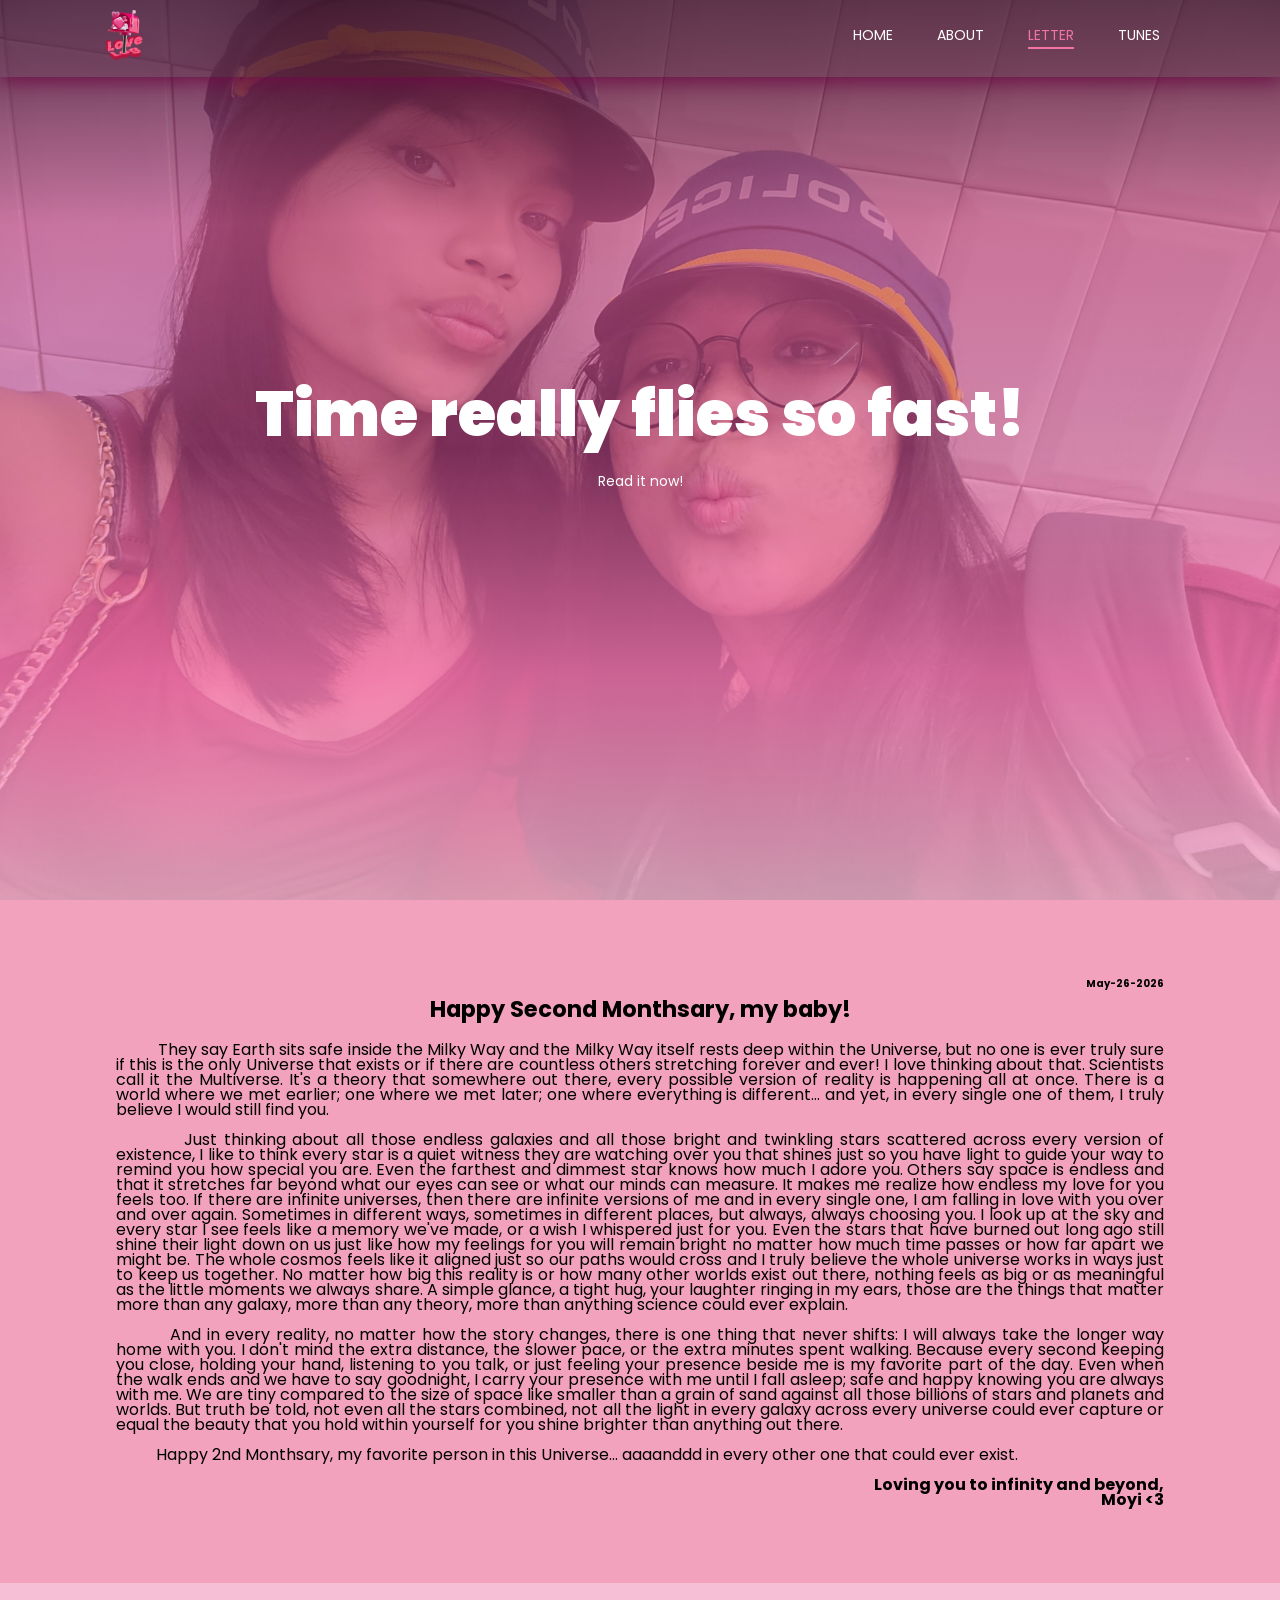
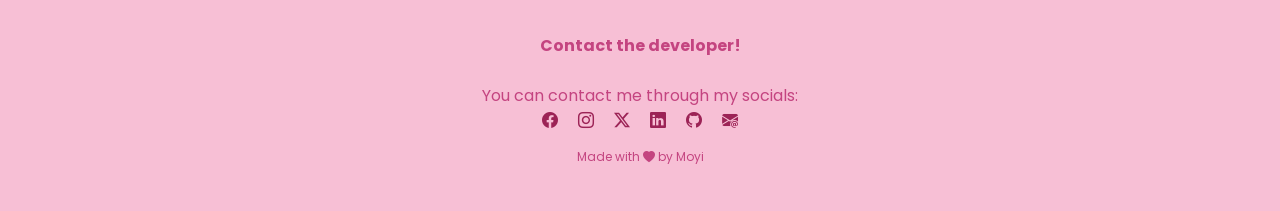
<file: letter2.html>
<!DOCTYPE html>
<html>
    <head>
        <meta name="viewport" content="width=device-width, initial-scale=1.0">
        <title> Happy Monthsary! </title>
        <link rel="icon" type="image/x-icon" href="images/apr.png">
        <link rel="stylesheet" href="style.css">
        <link rel="preconnect" href="https://fonts.googleapis.com">
        <link rel="preconnect" href="https://fonts.gstatic.com" crossorigin>
        <link href="https://fonts.googleapis.com/css2?family=Poppins:wght@400;500;700;900&display=swap" rel="stylesheet">
        <link rel="stylesheet" href="https://cdn.jsdelivr.net/npm/bootstrap-icons@1.11.3/font/bootstrap-icons.css">
    </head>
    <body>
        <section class="header">
            <nav>
                <a href="index.html"><img src="images/logo.png" alt=""></a>
                <div class="navLinks" id="navLLinks">
                    <i class="bi bi-x-circle-fill" onclick="hideMenu()"></i>
                    <ul>
                        <li><a href="index.html">HOME</a></li>
                        <li><a href="about.html">ABOUT</a></li>
                        <li><a href="letter.html" class="active">LETTER</a></li>
                        <li><a href="tunes.html">TUNES</a></li>
                    </ul>
                </div>
                <i class="bi bi-three-dots-vertical" onclick="showMenu()"></i>
            </nav>

            <div class="textBox">
                <h1>Time really flies so fast!</h1>
                <p>Read it now!</p>
            </div>
        </section>

<!----- LETTER ----->
        <section class="container">
            <div class="letter">
            <h6 class="let">May-26-2026</h6>
            <h2>Happy Second Monthsary, my baby!</h2>
             <p>
                &nbsp;&nbsp;&nbsp;&nbsp;&nbsp;&nbsp;&nbsp;&nbsp;&nbsp;&nbsp;They say Earth sits safe inside the Milky Way and the Milky Way itself rests deep within the Universe,  but no one is ever truly sure if this is the only Universe that exists or if there are countless others stretching forever and ever! 
 
I love thinking about that. Scientists call it the Multiverse. It's a theory that somewhere out there, every possible version of reality is happening all at once. There is a world where we met earlier; one where we met later; one where everything is different… and yet, in every single one of them, I truly believe I would still find you. 
                <br><br>
                &nbsp;&nbsp;&nbsp;&nbsp;&nbsp;&nbsp;&nbsp;&nbsp;&nbsp;&nbsp;Just thinking about all those endless galaxies and all those bright and twinkling stars scattered across every version of existence, I like to think every star is a quiet witness they are watching over you that shines just so you have light to guide your way to remind you how special you are. Even the farthest and dimmest star knows how much I adore you.
 

Others say space is endless and that it stretches far beyond what our eyes can see or what our minds can measure. It makes me realize how endless my love for you feels too. If there are infinite universes, then there are infinite versions of me and in every single one, I am falling in love with you over and over again. Sometimes in different ways, sometimes in different places, but always, always choosing you.
 
I look up at the sky and every star I see feels like a memory we've made, or a wish I whispered just for you. Even the stars that have burned out long ago still shine their light down on us just like how my feelings for you will remain bright no matter how much time passes or how far apart we might be. The whole cosmos feels like it aligned just so our paths would cross and I truly believe the whole universe works in ways just to keep us together.
 
No matter how big this reality is or how many other worlds exist out there, nothing feels as big or as meaningful as the little moments we always share. A simple glance, a tight hug, your laughter ringing in my ears, those are the things that matter more than any galaxy, more than any theory, more than anything science could ever explain.
                <br><br>
                &nbsp;&nbsp;&nbsp;&nbsp;&nbsp;&nbsp;&nbsp;&nbsp;&nbsp;&nbsp;And in every reality, no matter how the story changes, there is one thing that never shifts: I will always take the longer way home with you. I don't mind the extra distance, the slower pace, or the extra minutes spent walking. Because every second keeping you close, holding your hand, listening to you talk, or just feeling your presence beside me is my favorite part of the day. Even when the walk ends and we have to say goodnight, I carry your presence with me until I fall asleep; safe and happy knowing you are always with me.
 
We are tiny compared to the size of space like smaller than a grain of sand against all those billions of stars and planets and worlds. But truth be told, not even all the stars combined, not all the light in every galaxy across every universe could ever capture or equal the beauty that you hold within yourself for you shine brighter than anything out there.
 

 
<br><br> &nbsp;&nbsp;&nbsp;&nbsp;&nbsp;&nbsp;&nbsp;&nbsp;&nbsp;&nbsp;Happy 2nd Monthsary, my favorite person in this Universe… aaaanddd in every other one that could ever exist.
            </p>
             <h5><br> Loving you to infinity and beyond, <br> Moyi &lt;3</h5> 
        </div>
        </section>
       
<!----- FOOTER ----->
        <section class="footer">
            <h4>Contact the developer!</h4>
            <p>You can contact me through my socials:</p>
            <div class="icons">
                <a href="https://www.facebook.com/precious.moira.vizcayno"><i class="bi bi-facebook"></i></a>
                <a href="https://www.instagram.com/moyra.aa?igsh=dmlubWl6cDI1ODhz"><i class="bi bi-instagram"></i></a>
                <a href="https://x.com/moyra_aa"><i class="bi bi-twitter-x"></i></a>
                <a href="https://www.linkedin.com/in/moira-vizcayno-36a12a377?utm_source=share_via&utm_content=profile&utm_medium=member_android"><i class="bi bi-linkedin"></i></a>
                <a href="https://github.com/taeberyy"><i class="bi bi-github"></i></a>
                <a href="moirapreciousvizcayno@gmail.com"><i class="bi bi-envelope-at-fill"></i></a>
            </div>
            <p class="lastFooter">Made with <i class="ba bi-heart-fill"></i> by Moyi </p>
        </section>

<!----- JS ----->
    <script>
        var navLLinks = document.getElementById("navLLinks");

        function showMenu(){
            navLLinks.style.right = "0";
        }
        function hideMenu(){
            navLLinks.style.right = "-200px";
        }
    </script>

    </body>
</html>
</file>
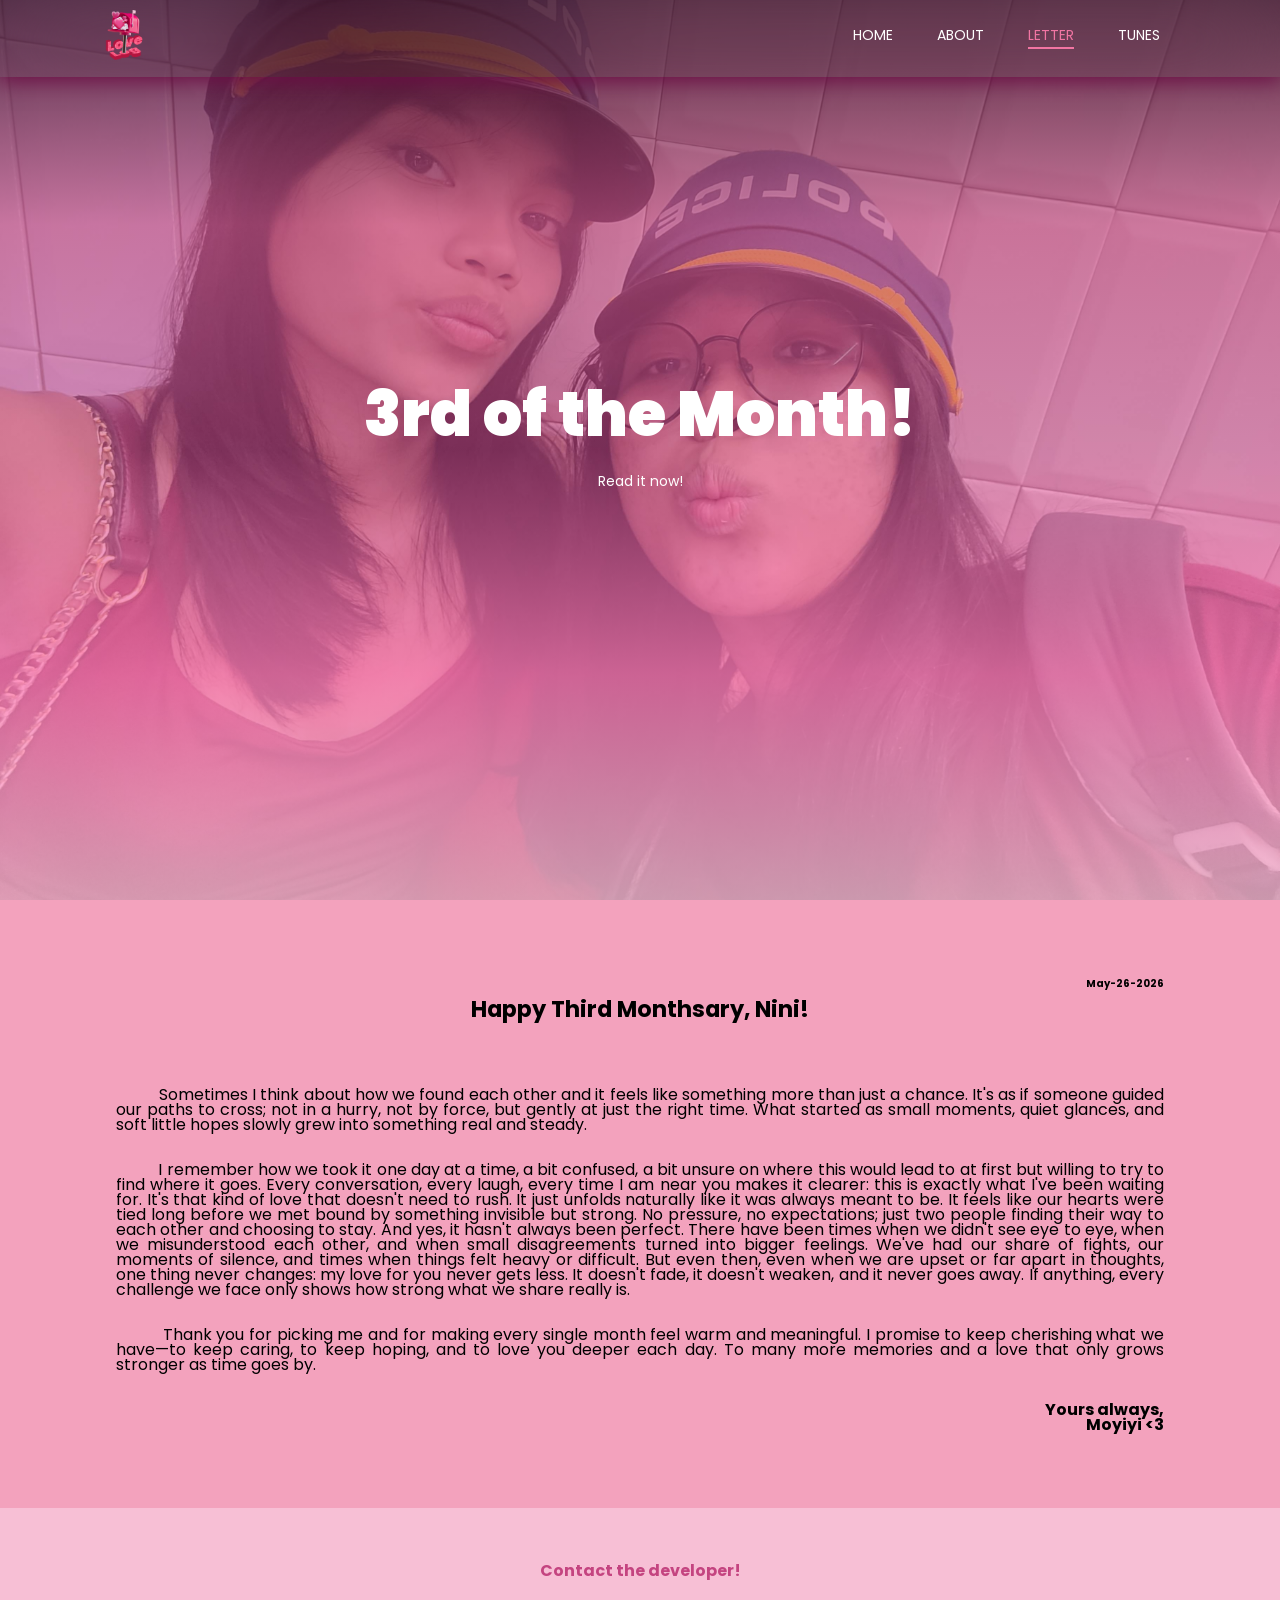
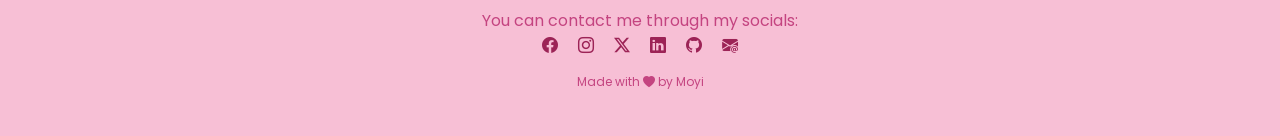
<file: letter3.html>
<!DOCTYPE html>
<html>
    <head>
        <meta name="viewport" content="width=device-width, initial-scale=1.0">
        <title> Happy Monthsary! </title>
        <link rel="icon" type="image/x-icon" href="images/apr.png">
        <link rel="stylesheet" href="style.css">
        <link rel="preconnect" href="https://fonts.googleapis.com">
        <link rel="preconnect" href="https://fonts.gstatic.com" crossorigin>
        <link href="https://fonts.googleapis.com/css2?family=Poppins:wght@400;500;700;900&display=swap" rel="stylesheet">
        <link rel="stylesheet" href="https://cdn.jsdelivr.net/npm/bootstrap-icons@1.11.3/font/bootstrap-icons.css">
    </head>
    <body>
        <section class="header">
            <nav>
                <a href="index.html"><img src="images/logo.png" alt=""></a>
                <div class="navLinks" id="navLLinks">
                    <i class="bi bi-x-circle-fill" onclick="hideMenu()"></i>
                    <ul>
                        <li><a href="index.html">HOME</a></li>
                        <li><a href="about.html">ABOUT</a></li>
                        <li><a href="letter.html" class="active">LETTER</a></li>
                        <li><a href="tunes.html">TUNES</a></li>
                    </ul>
                </div>
                <i class="bi bi-three-dots-vertical" onclick="showMenu()"></i>
            </nav>

            <div class="textBox">
                <h1>3rd of the Month!</h1>
                <p>Read it now!</p>
            </div>
        </section>

<!----- LETTER ----->
        <section class="container">
            <div class="letter">
            <h6 class="let">May-26-2026</h6>
            <h2>Happy Third Monthsary, Nini!</h2>
             <p> <br><br><br>
                &nbsp;&nbsp;&nbsp;&nbsp;&nbsp;&nbsp;&nbsp;&nbsp;&nbsp;&nbsp;Sometimes I think about how we found each other and it feels like something more than just a chance. It's as if someone guided our paths to cross; not in a hurry, not by force, but gently at just the right time. What started as small moments, quiet glances, and soft little hopes slowly grew into something real and steady.
                <br><br><br>
                &nbsp;&nbsp;&nbsp;&nbsp;&nbsp;&nbsp;&nbsp;&nbsp;&nbsp;&nbsp;I remember how we took it one day at a time, a bit confused, a bit unsure on where this would lead to at first but willing to try to find where it goes. Every conversation, every laugh, every time I am near you makes it clearer: this is exactly what I've been waiting for. It's that kind of love that doesn't need to rush. It just unfolds naturally like it was always meant to be. It feels like our hearts were tied long before we met bound by something invisible but strong. No pressure, no expectations; just two people finding their way to each other and choosing to stay.
                And yes, it hasn't always been perfect. There have been times when we didn't see eye to eye, when we misunderstood each other, and when small disagreements turned into bigger feelings. We've had our share of fights, our moments of silence, and times when things felt heavy or difficult. But even then, even when we are upset or far apart in thoughts, one thing never changes: my love for you never gets less. It doesn't fade, it doesn't weaken, and it never goes away. If anything, every challenge we face only shows how strong what we share really is.
                <br><br><br>
                &nbsp;&nbsp;&nbsp;&nbsp;&nbsp;&nbsp;&nbsp;&nbsp;&nbsp;&nbsp;Thank you for picking me and for making every single month feel warm and meaningful. I promise to keep cherishing what we have—to keep caring, to keep hoping, and to love you deeper each day. To many more memories and a love that only grows stronger as time goes by.
                <br><br>
            </p>
             <h5><br> Yours always, <br> Moyiyi &lt;3</h5> 
        </div>
        </section>
       
<!----- FOOTER ----->
        <section class="footer">
            <h4>Contact the developer!</h4>
            <p>You can contact me through my socials:</p>
            <div class="icons">
                <a href="https://www.facebook.com/precious.moira.vizcayno"><i class="bi bi-facebook"></i></a>
                <a href="https://www.instagram.com/moyra.aa?igsh=dmlubWl6cDI1ODhz"><i class="bi bi-instagram"></i></a>
                <a href="https://x.com/moyra_aa"><i class="bi bi-twitter-x"></i></a>
                <a href="https://www.linkedin.com/in/moira-vizcayno-36a12a377?utm_source=share_via&utm_content=profile&utm_medium=member_android"><i class="bi bi-linkedin"></i></a>
                <a href="https://github.com/taeberyy"><i class="bi bi-github"></i></a>
                <a href="moirapreciousvizcayno@gmail.com"><i class="bi bi-envelope-at-fill"></i></a>
            </div>
            <p class="lastFooter">Made with <i class="ba bi-heart-fill"></i> by Moyi </p>
        </section>

<!----- JS ----->
    <script>
        var navLLinks = document.getElementById("navLLinks");

        function showMenu(){
            navLLinks.style.right = "0";
        }
        function hideMenu(){
            navLLinks.style.right = "-200px";
        }
    </script>

    </body>
</html>
</file>
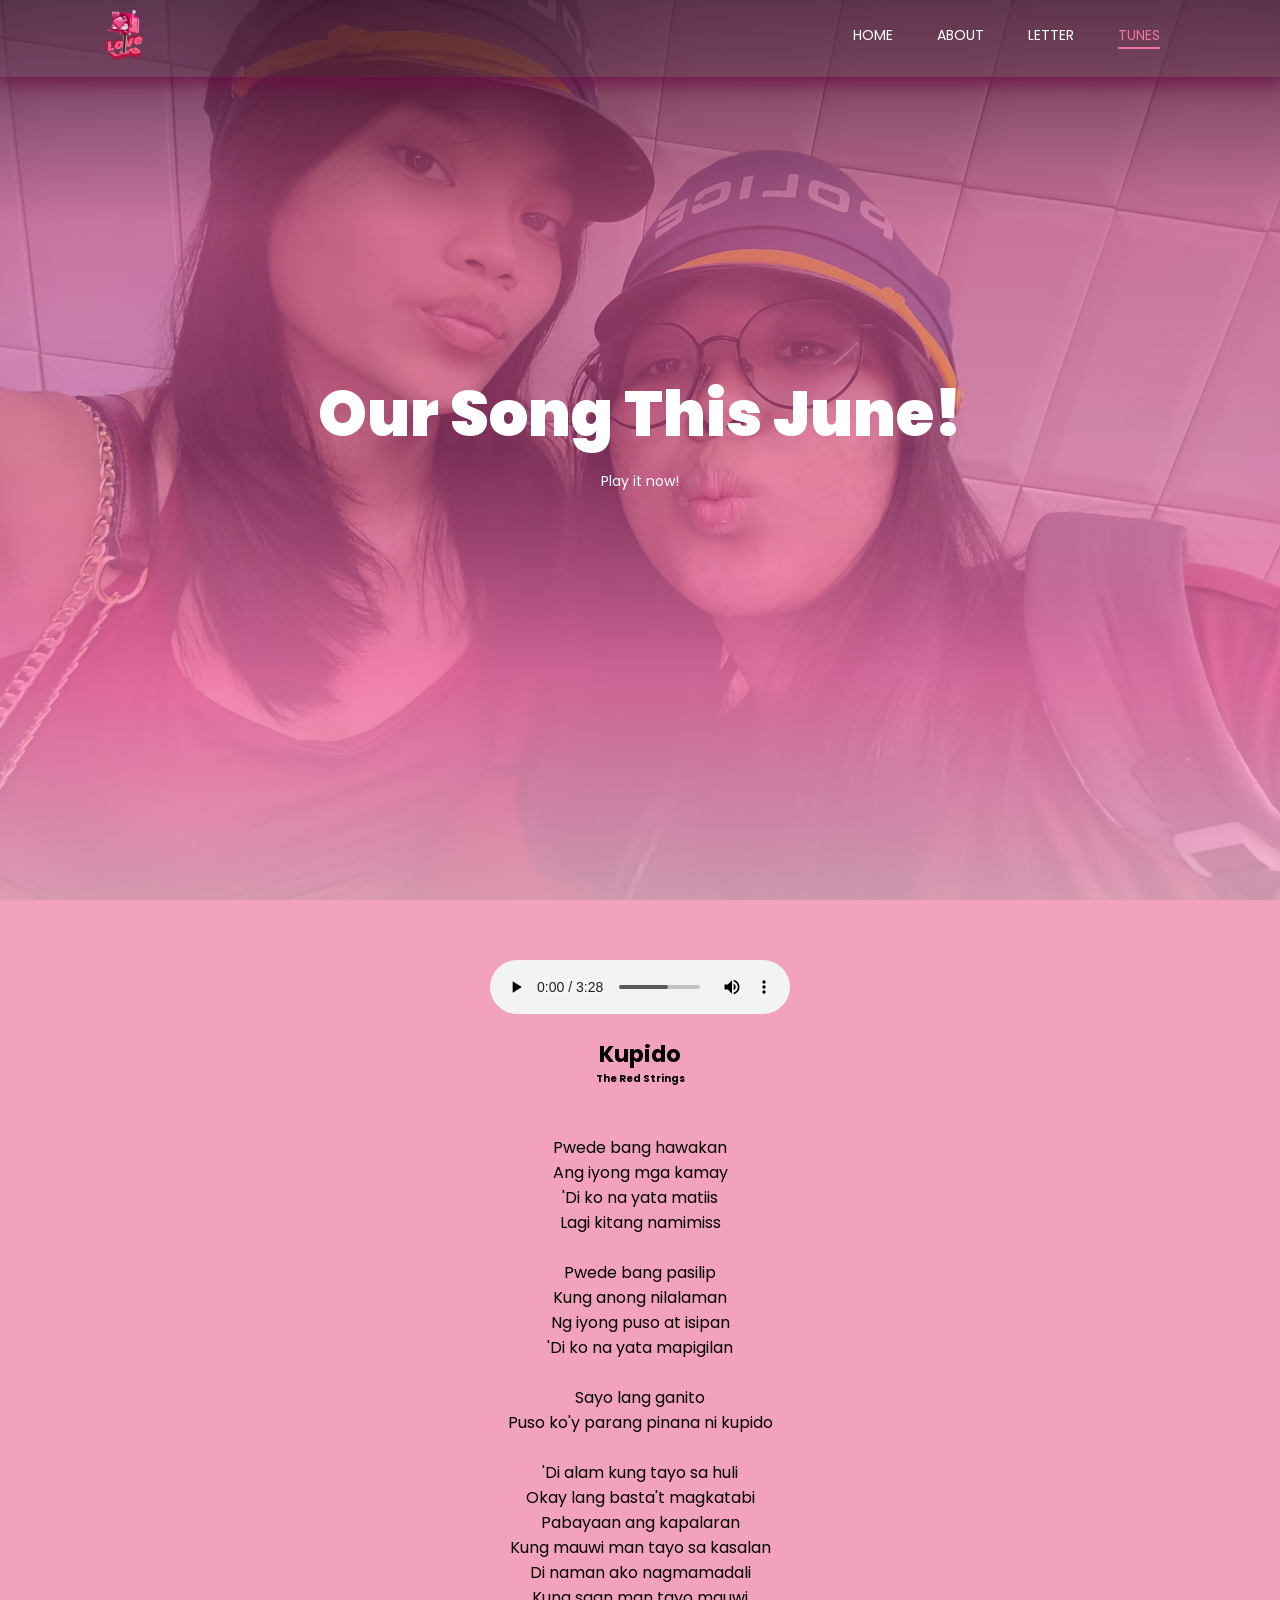
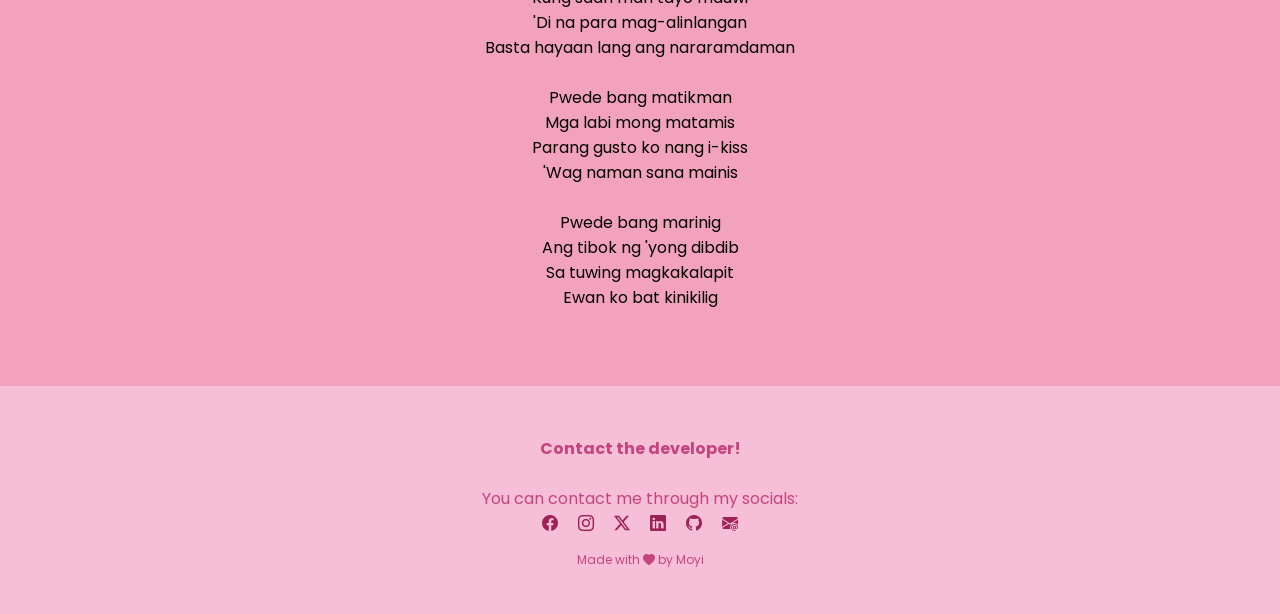
<file: tunes3.html>
<!DOCTYPE html>
<html>
    <head>
        <meta name="viewport" content="width=device-width, initial-scale=1.0">
        <title> Happy Monthsary! </title>
        <link rel="icon" type="image/x-icon" href="images/apr.png">
        <link rel="stylesheet" href="style.css">
        <link rel="preconnect" href="https://fonts.googleapis.com">
        <link rel="preconnect" href="https://fonts.gstatic.com" crossorigin>
        <link href="https://fonts.googleapis.com/css2?family=Poppins:wght@400;500;700;900&display=swap" rel="stylesheet">
        <link rel="stylesheet" href="https://cdn.jsdelivr.net/npm/bootstrap-icons@1.11.3/font/bootstrap-icons.css">
    </head>
    <body>
        <section class="header">
            <nav>
                <a href="index.html"><img src="images/logo.png" alt=""></a>
                <div class="navLinks" id="navLLinks">
                    <i class="bi bi-x-circle-fill" onclick="hideMenu()"></i>
                    <ul>
                        <li><a href="index.html">HOME</a></li>
                        <li><a href="about.html">ABOUT</a></li>
                        <li><a href="letter.html">LETTER</a></li>
                        <li><a href="tunes.html" class="active">TUNES</a></li>
                    </ul>
                </div>
                <i class="bi bi-three-dots-vertical" onclick="showMenu()"></i>
            </nav>

            <div class="textBox">
                <h1>Our Song This June!</h1>
                <p>Play it now!</p>
            </div>
        </section>

<!--MAIN PART-->
        <section class="container">
            <audio id="music" controls loop>
            <source src="tunes/kupido.mp3" type="audio/mp3">
            </audio>
            <div class="letter">
            <h2>Kupido</h2>
            <h6>The Red Strings</h6>
                <p class="tun">
                    Pwede bang hawakan <br>
                    Ang iyong mga kamay <br>
                    'Di ko na yata matiis <br>
                    Lagi kitang namimiss <br><br>
                    Pwede bang pasilip <br>
                    Kung anong nilalaman <br> 
                    Ng iyong puso at isipan <br>
                    'Di ko na yata mapigilan <br><br>
                    Sayo lang ganito <br>
                    Puso ko'y parang pinana ni kupido<br><br>
                    'Di alam kung tayo sa huli<br>
                    Okay lang basta't magkatabi<br>
                    Pabayaan ang kapalaran<br>
                    Kung mauwi man tayo sa kasalan<br>
                    Di naman ako nagmamadali<br>
                    Kung saan man tayo mauwi<br>
                    'Di na para mag-alinlangan<br>
                    Basta hayaan lang ang nararamdaman<br><br>
                    Pwede bang matikman<br>
                    Mga labi mong matamis<br>
                    Parang gusto ko nang i-kiss<br>
                    'Wag naman sana mainis<br><br>
                    Pwede bang marinig<br>
                    Ang tibok ng 'yong dibdib<br>
                    Sa tuwing magkakalapit<br>
                    Ewan ko bat kinikilig<br>
                </p>
                </div>
            </section>
        
<!----- FOOTER ----->
        <section class="footer">
            <h4>Contact the developer!</h4>
            <p>You can contact me through my socials:</p>
            <div class="icons">
                <a href="https://www.facebook.com/precious.moira.vizcayno"><i class="bi bi-facebook"></i></a>
                <a href="https://www.instagram.com/moyra.aa?igsh=dmlubWl6cDI1ODhz"><i class="bi bi-instagram"></i></a>
                <a href="https://x.com/moyra_aa"><i class="bi bi-twitter-x"></i></a>
                <a href="https://www.linkedin.com/in/moira-vizcayno-36a12a377?utm_source=share_via&utm_content=profile&utm_medium=member_android"><i class="bi bi-linkedin"></i></a>
                <a href="https://github.com/taeberyy"><i class="bi bi-github"></i></a>
                <a href="moirapreciousvizcayno@gmail.com"><i class="bi bi-envelope-at-fill"></i></a>
            </div>
            <p class="lastFooter">Made with <i class="ba bi-heart-fill"></i> by Moyi </p>
        </section>

<!----- JS ----->
    <script>
        var navLLinks = document.getElementById("navLLinks");

        function showMenu(){
            navLLinks.style.right = "0";
        }
        function hideMenu(){
            navLLinks.style.right = "-200px";
        }
    </script>

    </body>
</html>
</file>
<file: style.css>
* {
    margin: 0;
    padding: 0; 
    box-sizing: border-box;
    font-family: "Poppins", sans-serif; 
}

.header {
    min-height: 100vh;
    width: 100%;
    background-image: linear-gradient(#390b26ce, #c75087b6, #d44b9688, #fc79b6cc, #fcbcd7cb), url(images/home.jpg);
    background-position: center;
    background-size: cover;
    position: relative;
}

nav {
    display: flex;
    padding: 10px 100px;
    justify-content: space-between;
    /* align-items: center; */
    position: sticky;
    top: 0;
    backdrop-filter: blur(50px);
    box-shadow: 0px 3px 20px 1px #6e0e46;
    z-index: 999;
}

nav img {
    width:50px;
}

.navLinks {
    flex: 1;
    text-align: right;
}

.navLinks ul li {
    list-style: none;
    display: inline-block;
    padding: 12px 20px;
    position: relative;
}

.navLinks ul li a {
    color: #ffff;
    text-decoration: none;
    font-size: 14px;
    position: relative;
    transition: 0.3s ease;
}

.navLinks ul li::after {
    content: '';
    width: 0%;
    height: 2px;
    background: #f175a3;
    display: block;
    margin: auto;
    transition: 0.3s ease;  
}

.navLinks ul li:hover::after, .navLinks ul li a:hover {
    width: 100%;
    color: #f175a3;
}

.navLinks ul li a.active, .navLinks ul li a.active:hover::after {
    color: #f175a3;
    border-bottom: 2px solid #f175a3;
    padding-bottom: 2px;
    width: 0%;
    transition: none;
    
}

.textBox {
    width: 90%;
    color: #ffff;
    position: absolute;
    top: 50%;
    left: 50%;
    transform: translate(-50%, -50%);
    text-align: center;
}

.textBox h1 {
    font-size: 62px;
    font-weight: 900;
}

.textBox p {
    margin: 10px 0 40px;
    font-size: 14px;
    color: #ffff;
}

.textBox span {
    background: -webkit-linear-gradient(45deg, #c44480, #d44b96, #fc79b6, #fcbcd7cb);
    background-size: 600%;
    -webkit-background-clip: text;
    -webkit-text-fill-color: transparent;
    animation: bg 1s infinite alternate;
}

@keyframes bg {
  0% {
    background-position: left;
  }
  100% {
    background-position: right;
  }
}

nav .bi {
    display:none;
}

@media(max-width: 700px) {
    .textBox h1 {
        font-size: 20px;
    }
    .navLinks ul li {
        display: block;
        margin: 0px 0px 50px 0px;
    }
    .navLinks {
        position: absolute;
        background: #8b1d45;
        height: 100vh;
        width: 200px;
        top: 0;
        right: -200px;
        text-align: left;
        z-index: 2;
        transition: 1s;
    }
    nav .bi {
        display: block;
        color: #ffff;
        margin: 10px;
        font-size: 25px;
        cursor: pointer;
    }
    .navLinks ul {
        padding: 25px;
    }
     .navLinks ul li a {
        font-size: 20px;
    }
}

/***** BUTTONS *****/
.buttons img {
    max-width: 350px;
    width: 100%;
}
.buttons {
    padding: 80px;
    display: flex;
    text-align: center;
    align-items: center;
    justify-content: space-evenly;
    /* background-color:#f3a2bd; */
    /* background-image: linear-gradient(45deg,  #390b26, #c75088, #d44b97, #fc79b6, #fcbcd7);
    background-size: 600%; */
    background-image: linear-gradient(#e976a691), url(images/bgcontent.jpg);
    background-position: center;
    align-items: stretch;
    gap: 10px;
}

.buttons .lt {
    flex: 1 1 0;
    /* background: #bb2248; */
    background: transparent;
    border: 2px solid #bb224870;
    backdrop-filter: blur(7px);
    box-shadow: 0 0 10px #550419;
    border-radius: 10px;
    margin-bottom: 10px;
    padding: 20px 30px;
    box-sizing: border-box;
    transition: 0.3s;
}

.buttons .lt h1 {
    font-weight: 600;
    color:  #831530;
    margin: 5px 5px;
}

.buttons .lt a {
     text-decoration: none;
}

.buttons .lt:hover {
    box-shadow: 0px 0px 20px 8px #6d0d1d;
}

@media(max-width: 950px) {
    .buttons {
        flex-direction: column;
    }
}

/***** FOOTER *****/
.footer {
    width: 100%;
    text-align: center;
    padding: 30px 10px;
    background-color:#f7bfd5; 
}

.footer h4 {
    margin-top: 20px;
    margin-bottom: 25px;
    font-weight: 700;
    color:#c44480;
}

.footer p {
    color:#c44480;
}

.icons .bi {
    color: #9c2356;
    display: inline;
    margin: 8px;
    cursor: pointer;
}

.lastFooter {
    color:#e99dbd;
    margin: 15px;
    font-size: 12px;
}

/************************** ABOUT PAGE **************************/
.subHeader {
    min-height: 100vh;
    width: 100%;
    background-image: linear-gradient(#390b26ce, #c75087b6, #d44b9688, #fc79b6cc, #fcbcd7cb), url(images/about.png);
    background-position: center;
    background-size: cover;
    position: relative;
}
.slambook h1 {
    margin-bottom: 50px;
    color: rgb(168, 35, 58);
    font-size: 55px;
}

.slambook {
    box-sizing: border-box;
    width: 100%;
    padding: 60px 30px;
    display: flex;
    flex-direction: column;
    text-align: center;
    align-items: center;
    background-image: linear-gradient(#e976a691), url(images/bgcontent.jpg);
    background-position: center;
}
.slamNiniBox {
    box-sizing: border-box;
    display: flex; 
    justify-content: center; 
    align-items: center; 
    gap: 40px; 
    width: 100%; 
    max-width: 1000px; 
    flex-wrap: nowrap;
}

.slambook .slamNini {
    flex: 0 1 auto;
    width: 60%;
    min-width: 380px;
    max-width: 650px;
    background: #bb2248;
    border-radius: 10px;
    padding: 40px 35px;
    box-sizing: border-box;
    text-align: left;
}

.slamNini p {
     margin: 8px 0;
    white-space: nowrap;
    padding: 5px 0px; 
    color: #ffff;
    font-size: 20px;
    line-height: 1.8;
}

.slambook .slamNiniImg {
    flex: 0 1 auto;
    width: 35%;
    min-width: 280px;
    max-width: 400px;
    display: flex;
    align-items: flex-start;
    justify-content: center;
    box-sizing: border-box;
}

.slambook img {
    width: 100%;
    height: auto;
    max-width: 100%;
    object-fit: contain;
}

@media(max-width: 980px) {
    .slambook h1 {
        font-size: 42px;
        margin-bottom: 35px;
    }

    .slamNiniBox {
        flex-direction: column;
        align-items: center;
        gap: 50px; 
    }

    .slambook .slamNini {
        width: 110%;
        max-width: 600px;
        padding: 30px 25px;
    }

    .slamNini p {
        font-size: 20px;
    }

    .slambook .slamNiniImg {
        width: 100%;
        max-width: 450px;
    }
}

@media(max-width: 520px) {
    .slambook h1 {
        font-size: 32px;
    }

    .slambook {
        padding: 30px 15px;
    }

    .slambook .slamNini {
        width: 100%;
        max-width: 550px;
        padding: 25px 20px;
    }

    .slamNini p {
        font-size: 18px;
    }

    .slambook .slamNiniImg {
        width: 100%;
    }
}

/*****Another section for about****/
.aboutsec img {
    width: 350px;
}
.aboutsec {
    box-sizing: border-box;
    width: 100%;
    padding: 60px 30px;
    display: flex;
    flex-direction: column;
    text-align: center;
    align-items: center;
    background-color:#f3a2bd;
    
    /* background-image: linear-gradient(45deg,  #390b26, #c75088, #d44b97, #fc79b6, #fcbcd7);
    background-size: 600%; */
    /* background-image: linear-gradient(#e976a691), url(images/bgcontent.jpg);
    background-position: center; */
}

.parapantay {
    box-sizing: border-box;
    display: flex; 
    justify-content: center; 
    align-items: flex-start; 
    gap: 40px; 
    width: 100%; 
    max-width: 1000px; 
    flex-wrap: nowrap;
}
.aboutsec .absec2 {
    flex-basis: 20%;
    /* background: #bb2248; */
    background: transparent;
    border: 2px solid #bb224870;
    backdrop-filter: blur(7px);
    box-shadow: 0 0 10px #550419;
    border-radius: 10px;
    margin-bottom: 10px;
    padding: 20px 30px;
    box-sizing: border-box;
    transition: 0.3s;
}

.aboutsec .absec2 h1 {
    margin-bottom: 50px;
    color: rgb(168, 35, 58);
    font-size: 55px;
}

.aboutsec .absec2:hover {
    box-shadow: 0px 0px 20px 8px #6d0d1d;
}

@media(max-width: 950px) {
    .parapantay {
        flex-direction: column;
    }
}

@media(max-width: 980px) {
    .aboutsec h1 {
        font-size: 42px;
        margin-bottom: 35px;
    }
    .parapantay {
        flex-direction: column;
        align-items: center;
        gap: 50px; 
    }
}
/************************** LETTER PAGE **************************/
.letter .let {
  text-align: right;
  align-self: flex-end;
}

.letter h2 {
  padding-bottom: 1rem;
}

.letter p {
padding-top: 1rem;
  font-size: 16px;
  line-height: 15px;
  font-weight: normal;
  text-align: justify;

}

.letter h5 {
  font-size: 16px;
  line-height: 15px;
  text-align: right;
  align-self: flex-end;
  
}

.letter {
  padding:1rem;
  width: 100%;
  height: 100%;
  /* display: flex; */
  /* flex-direction: column; */
  justify-content: center;
  align-items: center;
  font-size: 15px;
  background-color:#f3a2bd;
}

.container {
    box-sizing: border-box;
    width: 100%;
    padding: 60px 100px;
    /* display: flex;
    flex-direction: column; */
    text-align: center;
    align-items: center;
    background-color:#f3a2bd;
}

/************************** TUNES PAGE **************************/
.letter h6 {
    text-align: center;
    width: 100%;
}

.letter h2 {
    padding-bottom: 0rem;
}

.letter .tun {
    padding-top: 3rem;
    font-size: 16px;
    line-height: 25px;
    font-weight: normal;
    text-align: center;

}


@media (max-width: 992px) {
    .container {
        padding: 70px 25px 50px;
    }

    .letter {
        max-width: 850px;
    }

    .letter h2 {
        font-size: 22px;
    }

    .letter h6 {
        font-size: 13px;
    }

    .letter p {
        font-size: 15px;
        line-height: 1.7;
        padding-top: 2.5rem;
    }

    .letter h5 {
        font-size: 15px;
        line-height: 1.5;
    }

    #audio {
        max-width: 350px;
    }
}

/* For screens smaller than 768px (Large Phones / Small Tablets) */
@media (max-width: 768px) {
    .container {
        padding: 60px 20px 40px;
    }

    .letter {
        max-width: 100%;
        padding: 0.8rem;
    }

    .letter h2 {
        font-size: 20px;
    }

    .letter h6 {
        font-size: 12px;
    }

    .letter p {
        font-size: 14px;
        line-height: 1.6;
        padding-top: 2rem;
    }

    .letter h5 {
        font-size: 14px;
    }

    #audio {
        max-width: 300px;
        margin-bottom: 25px;
    }
}
</file>
